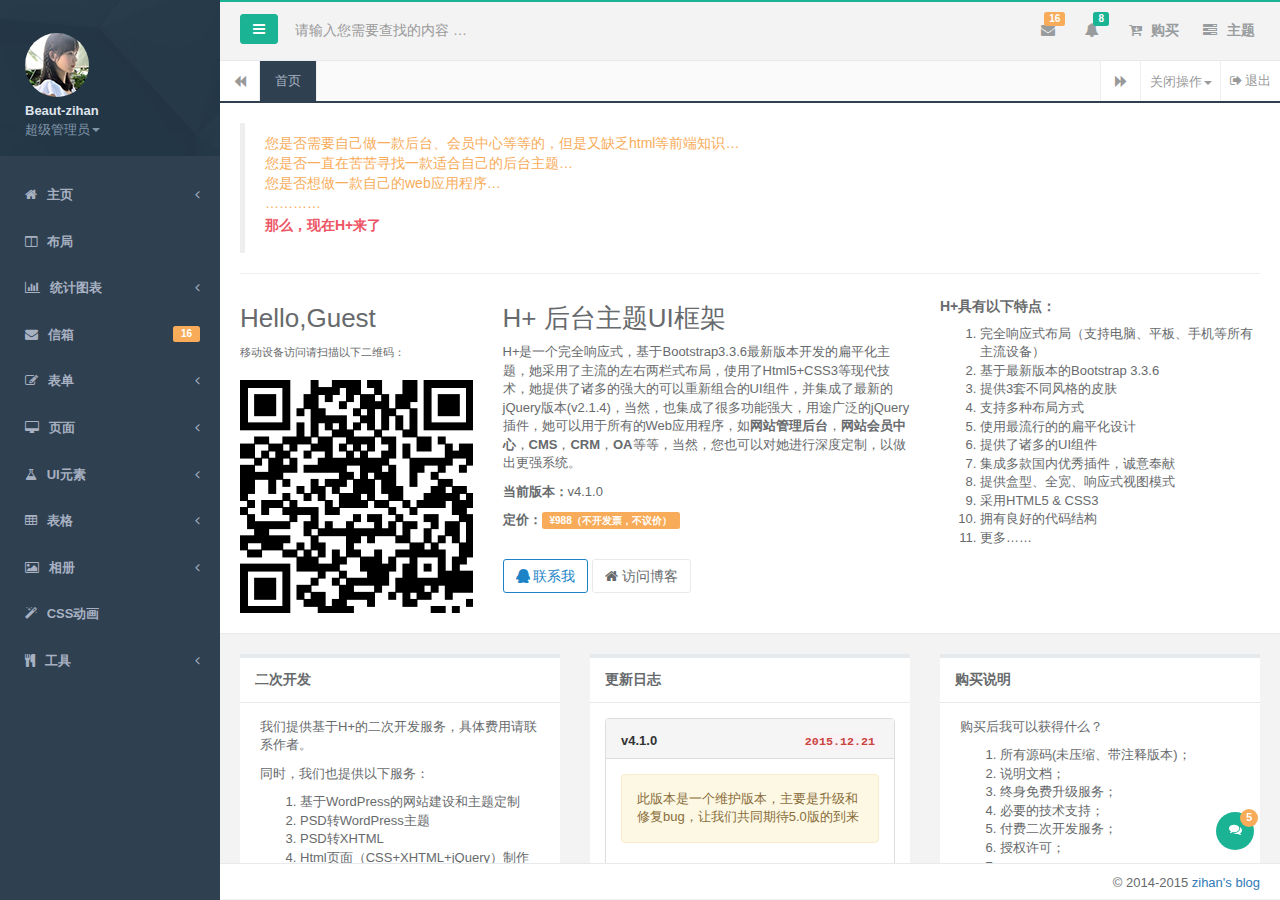
<file: templates/h/index.html>
<!DOCTYPE html>
<html>


<!-- Mirrored from www.zi-han.net/theme/hplus/ by HTTrack Website Copier/3.x [XR&CO'2014], Wed, 20 Jan 2016 14:16:41 GMT -->
<head>
    <meta charset="utf-8">
    <meta name="viewport" content="width=device-width, initial-scale=1.0">
    <meta name="renderer" content="webkit">
    <meta http-equiv="Cache-Control" content="no-siteapp" />
    <title>H+ 后台主题UI框架 - 主页</title>

    <meta name="keywords" content="H+后台主题,后台bootstrap框架,会员中心主题,后台HTML,响应式后台">
    <meta name="description" content="H+是一个完全响应式，基于Bootstrap3最新版本开发的扁平化主题，她采用了主流的左右两栏式布局，使用了Html5+CSS3等现代技术">

    <!--[if lt IE 9]>
    <meta http-equiv="refresh" content="0;ie.html" />
    <![endif]-->

    <link rel="shortcut icon" href="favicon.ico">
    <link href="css/bootstrap.min14ed.css?v=3.3.6" rel="stylesheet">
    <link href="css/font-awesome.min93e3.css?v=4.4.0" rel="stylesheet">
    <link href="css/animate.min.css" rel="stylesheet">
    <link href="css/style.min862f.css?v=4.1.0" rel="stylesheet">
</head>

<body class="fixed-sidebar full-height-layout gray-bg" style="overflow:hidden">
    <div id="wrapper">
        <!--左侧导航开始-->
        <nav class="navbar-default navbar-static-side" role="navigation">
            <div class="nav-close"><i class="fa fa-times-circle"></i>
            </div>
            <div class="sidebar-collapse">
                <ul class="nav" id="side-menu">
                    <li class="nav-header">
                        <div class="dropdown profile-element">
                            <span><img alt="image" class="img-circle" src="img/profile_small.jpg" /></span>
                            <a data-toggle="dropdown" class="dropdown-toggle" href="#">
                                <span class="clear">
                               <span class="block m-t-xs"><strong class="font-bold">Beaut-zihan</strong></span>
                                <span class="text-muted text-xs block">超级管理员<b class="caret"></b></span>
                                </span>
                            </a>
                            <ul class="dropdown-menu animated fadeInRight m-t-xs">
                                <li><a class="J_menuItem" href="form_avatar.html">修改头像</a>
                                </li>
                                <li><a class="J_menuItem" href="profile.html">个人资料</a>
                                </li>
                                <li><a class="J_menuItem" href="contacts.html">联系我们</a>
                                </li>
                                <li><a class="J_menuItem" href="mailbox.html">信箱</a>
                                </li>
                                <li class="divider"></li>
                                <li><a href="login.html">安全退出</a>
                                </li>
                            </ul>
                        </div>
                        <div class="logo-element">H+
                        </div>
                    </li>
                    <li>
                        <a href="#">
                            <i class="fa fa-home"></i>
                            <span class="nav-label">主页</span>
                            <span class="fa arrow"></span>
                        </a>
                        <ul class="nav nav-second-level">
                            <li>
                                <a class="J_menuItem" href="index_v1.html" data-index="0">主页示例一</a>
                            </li>
                            <li>
                                <a class="J_menuItem" href="index_v2.html">主页示例二</a>
                            </li>
                            <li>
                                <a class="J_menuItem" href="index_v3.html">主页示例三</a>
                            </li>
                            <li>
                                <a class="J_menuItem" href="index_v4.html">主页示例四</a>
                            </li>
                            <li>
                                <a href="index_v5.html" target="_blank">主页示例五</a>
                            </li>
                        </ul>

                    </li>
                    <li>
                        <a class="J_menuItem" href="layouts.html"><i class="fa fa-columns"></i> <span class="nav-label">布局</span></a>
                    </li>
                    <li>
                        <a href="#">
                            <i class="fa fa fa-bar-chart-o"></i>
                            <span class="nav-label">统计图表</span>
                            <span class="fa arrow"></span>
                        </a>
                        <ul class="nav nav-second-level">
                            <li>
                                <a class="J_menuItem" href="graph_echarts.html">百度ECharts</a>
                            </li>
                            <li>
                                <a class="J_menuItem" href="graph_flot.html">Flot</a>
                            </li>
                            <li>
                                <a class="J_menuItem" href="graph_morris.html">Morris.js</a>
                            </li>
                            <li>
                                <a class="J_menuItem" href="graph_rickshaw.html">Rickshaw</a>
                            </li>
                            <li>
                                <a class="J_menuItem" href="graph_peity.html">Peity</a>
                            </li>
                            <li>
                                <a class="J_menuItem" href="graph_sparkline.html">Sparkline</a>
                            </li>
                            <li>
                                <a class="J_menuItem" href="graph_metrics.html">图表组合</a>
                            </li>
                        </ul>
                    </li>

                    <li>
                        <a href="mailbox.html"><i class="fa fa-envelope"></i> <span class="nav-label">信箱 </span><span class="label label-warning pull-right">16</span></a>
                        <ul class="nav nav-second-level">
                            <li><a class="J_menuItem" href="mailbox.html">收件箱</a>
                            </li>
                            <li><a class="J_menuItem" href="mail_detail.html">查看邮件</a>
                            </li>
                            <li><a class="J_menuItem" href="mail_compose.html">写信</a>
                            </li>
                        </ul>
                    </li>
                    <li>
                        <a href="#"><i class="fa fa-edit"></i> <span class="nav-label">表单</span><span class="fa arrow"></span></a>
                        <ul class="nav nav-second-level">
                            <li><a class="J_menuItem" href="form_basic.html">基本表单</a>
                            </li>
                            <li><a class="J_menuItem" href="form_validate.html">表单验证</a>
                            </li>
                            <li><a class="J_menuItem" href="form_advanced.html">高级插件</a>
                            </li>
                            <li><a class="J_menuItem" href="form_wizard.html">表单向导</a>
                            </li>
                            <li>
                                <a href="#">文件上传 <span class="fa arrow"></span></a>
                                <ul class="nav nav-third-level">
                                    <li><a class="J_menuItem" href="form_webuploader.html">百度WebUploader</a>
                                    </li>
                                    <li><a class="J_menuItem" href="form_file_upload.html">DropzoneJS</a>
                                    </li>
                                    <li><a class="J_menuItem" href="form_avatar.html">头像裁剪上传</a>
                                    </li>
                                </ul>
                            </li>
                            <li>
                                <a href="#">编辑器 <span class="fa arrow"></span></a>
                                <ul class="nav nav-third-level">
                                    <li><a class="J_menuItem" href="form_editors.html">富文本编辑器</a>
                                    </li>
                                    <li><a class="J_menuItem" href="form_simditor.html">simditor</a>
                                    </li>
                                    <li><a class="J_menuItem" href="form_markdown.html">MarkDown编辑器</a>
                                    </li>
                                    <li><a class="J_menuItem" href="code_editor.html">代码编辑器</a>
                                    </li>
                                </ul>
                            </li>
                            <li><a class="J_menuItem" href="suggest.html">搜索自动补全</a>
                            </li>
                            <li><a class="J_menuItem" href="layerdate.html">日期选择器layerDate</a>
                            </li>
                        </ul>
                    </li>
                    <li>
                        <a href="#"><i class="fa fa-desktop"></i> <span class="nav-label">页面</span><span class="fa arrow"></span></a>
                        <ul class="nav nav-second-level">
                            <li><a class="J_menuItem" href="contacts.html">联系人</a>
                            </li>
                            <li><a class="J_menuItem" href="profile.html">个人资料</a>
                            </li>
                            <li>
                                <a href="#">项目管理 <span class="fa arrow"></span></a>
                                <ul class="nav nav-third-level">
                                    <li><a class="J_menuItem" href="projects.html">项目</a>
                                    </li>
                                    <li><a class="J_menuItem" href="project_detail.html">项目详情</a>
                                    </li>
                                </ul>
                            </li>
                            <li><a class="J_menuItem" href="teams_board.html">团队管理</a>
                            </li>
                            <li><a class="J_menuItem" href="social_feed.html">信息流</a>
                            </li>
                            <li><a class="J_menuItem" href="clients.html">客户管理</a>
                            </li>
                            <li><a class="J_menuItem" href="file_manager.html">文件管理器</a>
                            </li>
                            <li><a class="J_menuItem" href="calendar.html">日历</a>
                            </li>
                            <li>
                                <a href="#">博客 <span class="fa arrow"></span></a>
                                <ul class="nav nav-third-level">
                                    <li><a class="J_menuItem" href="blog.html">文章列表</a>
                                    </li>
                                    <li><a class="J_menuItem" href="article.html">文章详情</a>
                                    </li>
                                </ul>
                            </li>
                            <li><a class="J_menuItem" href="faq.html">FAQ</a>
                            </li>
                            <li>
                                <a href="#">时间轴 <span class="fa arrow"></span></a>
                                <ul class="nav nav-third-level">
                                    <li><a class="J_menuItem" href="timeline.html">时间轴</a>
                                    </li>
                                    <li><a class="J_menuItem" href="timeline_v2.html">时间轴v2</a>
                                    </li>
                                </ul>
                            </li>
                            <li><a class="J_menuItem" href="pin_board.html">标签墙</a>
                            </li>
                            <li>
                                <a href="#">单据 <span class="fa arrow"></span></a>
                                <ul class="nav nav-third-level">
                                    <li><a class="J_menuItem" href="invoice.html">单据</a>
                                    </li>
                                    <li><a class="J_menuItem" href="invoice_print.html">单据打印</a>
                                    </li>
                                </ul>
                            </li>
                            <li><a class="J_menuItem" href="search_results.html">搜索结果</a>
                            </li>
                            <li><a class="J_menuItem" href="forum_main.html">论坛</a>
                            </li>
                            <li>
                                <a href="#">即时通讯 <span class="fa arrow"></span></a>
                                <ul class="nav nav-third-level">
                                    <li><a class="J_menuItem" href="chat_view.html">聊天窗口</a>
                                    </li>
                                    <li><a class="J_menuItem" href="webim.html">layIM</a>
                                    </li>
                                </ul>
                            </li>
                            <li>
                                <a href="#">登录注册相关 <span class="fa arrow"></span></a>
                                <ul class="nav nav-third-level">
                                    <li><a href="login.html" target="_blank">登录页面</a>
                                    </li>
                                    <li><a href="login_v2.html" target="_blank">登录页面v2</a>
                                    </li>
                                    <li><a href="register.html" target="_blank">注册页面</a>
                                    </li>
                                    <li><a href="lockscreen.html" target="_blank">登录超时</a>
                                    </li>
                                </ul>
                            </li>
                            <li><a class="J_menuItem" href="404.html">404页面</a>
                            </li>
                            <li><a class="J_menuItem" href="500.html">500页面</a>
                            </li>
                            <li><a class="J_menuItem" href="empty_page.html">空白页</a>
                            </li>
                        </ul>
                    </li>
                    <li>
                        <a href="#"><i class="fa fa-flask"></i> <span class="nav-label">UI元素</span><span class="fa arrow"></span></a>
                        <ul class="nav nav-second-level">
                            <li><a class="J_menuItem" href="typography.html">排版</a>
                            </li>
                            <li>
                                <a href="#">字体图标 <span class="fa arrow"></span></a>
                                <ul class="nav nav-third-level">
                                    <li>
                                        <a class="J_menuItem" href="fontawesome.html">Font Awesome</a>
                                    </li>
                                    <li>
                                        <a class="J_menuItem" href="glyphicons.html">Glyphicon</a>
                                    </li>
                                    <li>
                                        <a class="J_menuItem" href="iconfont.html">阿里巴巴矢量图标库</a>
                                    </li>
                                </ul>
                            </li>
                            <li>
                                <a href="#">拖动排序 <span class="fa arrow"></span></a>
                                <ul class="nav nav-third-level">
                                    <li><a class="J_menuItem" href="draggable_panels.html">拖动面板</a>
                                    </li>
                                    <li><a class="J_menuItem" href="agile_board.html">任务清单</a>
                                    </li>
                                </ul>
                            </li>
                            <li><a class="J_menuItem" href="buttons.html">按钮</a>
                            </li>
                            <li><a class="J_menuItem" href="tabs_panels.html">选项卡 &amp; 面板</a>
                            </li>
                            <li><a class="J_menuItem" href="notifications.html">通知 &amp; 提示</a>
                            </li>
                            <li><a class="J_menuItem" href="badges_labels.html">徽章，标签，进度条</a>
                            </li>
                            <li>
                                <a class="J_menuItem" href="grid_options.html">栅格</a>
                            </li>
                            <li><a class="J_menuItem" href="plyr.html">视频、音频</a>
                            </li>
                            <li>
                                <a href="#">弹框插件 <span class="fa arrow"></span></a>
                                <ul class="nav nav-third-level">
                                    <li><a class="J_menuItem" href="layer.html">Web弹层组件layer</a>
                                    </li>
                                    <li><a class="J_menuItem" href="modal_window.html">模态窗口</a>
                                    </li>
                                    <li><a class="J_menuItem" href="sweetalert.html">SweetAlert</a>
                                    </li>
                                </ul>
                            </li>
                            <li>
                                <a href="#">树形视图 <span class="fa arrow"></span></a>
                                <ul class="nav nav-third-level">
                                    <li><a class="J_menuItem" href="jstree.html">jsTree</a>
                                    </li>
                                    <li><a class="J_menuItem" href="tree_view.html">Bootstrap Tree View</a>
                                    </li>
                                    <li><a class="J_menuItem" href="nestable_list.html">nestable</a>
                                    </li>
                                </ul>
                            </li>
                            <li><a class="J_menuItem" href="toastr_notifications.html">Toastr通知</a>
                            </li>
                            <li><a class="J_menuItem" href="diff.html">文本对比</a>
                            </li>
                            <li><a class="J_menuItem" href="spinners.html">加载动画</a>
                            </li>
                            <li><a class="J_menuItem" href="widgets.html">小部件</a>
                            </li>
                        </ul>
                    </li>
                    <li>
                        <a href="#"><i class="fa fa-table"></i> <span class="nav-label">表格</span><span class="fa arrow"></span></a>
                        <ul class="nav nav-second-level">
                            <li><a class="J_menuItem" href="table_basic.html">基本表格</a>
                            </li>
                            <li><a class="J_menuItem" href="table_data_tables.html">DataTables</a>
                            </li>
                            <li><a class="J_menuItem" href="table_jqgrid.html">jqGrid</a>
                            </li>
                            <li><a class="J_menuItem" href="table_foo_table.html">Foo Tables</a>
                            </li>
                            <li><a class="J_menuItem" href="table_bootstrap.html">Bootstrap Table
                                <span class="label label-danger pull-right">推荐</span></a>
                            </li>
                        </ul>
                    </li>
                    <li>
                        <a href="#"><i class="fa fa-picture-o"></i> <span class="nav-label">相册</span><span class="fa arrow"></span></a>
                        <ul class="nav nav-second-level">
                            <li><a class="J_menuItem" href="basic_gallery.html">基本图库</a>
                            </li>
                            <li><a class="J_menuItem" href="carousel.html">图片切换</a>
                            </li>
                            <li><a class="J_menuItem" href="blueimp.html">Blueimp相册</a>
                            </li>
                        </ul>
                    </li>
                    <li>
                        <a class="J_menuItem" href="css_animation.html"><i class="fa fa-magic"></i> <span class="nav-label">CSS动画</span></a>
                    </li>
                    <li>
                        <a href="#"><i class="fa fa-cutlery"></i> <span class="nav-label">工具 </span><span class="fa arrow"></span></a>
                        <ul class="nav nav-second-level">
                            <li><a class="J_menuItem" href="form_builder.html">表单构建器</a>
                            </li>
                        </ul>
                    </li>

                </ul>
            </div>
        </nav>
        <!--左侧导航结束-->
        <!--右侧部分开始-->
        <div id="page-wrapper" class="gray-bg dashbard-1">
            <div class="row border-bottom">
                <nav class="navbar navbar-static-top" role="navigation" style="margin-bottom: 0">
                    <div class="navbar-header"><a class="navbar-minimalize minimalize-styl-2 btn btn-primary " href="#"><i class="fa fa-bars"></i> </a>
                        <form role="search" class="navbar-form-custom" method="post" action="http://www.zi-han.net/theme/hplus/search_results.html">
                            <div class="form-group">
                                <input type="text" placeholder="请输入您需要查找的内容 …" class="form-control" name="top-search" id="top-search">
                            </div>
                        </form>
                    </div>
                    <ul class="nav navbar-top-links navbar-right">
                        <li class="dropdown">
                            <a class="dropdown-toggle count-info" data-toggle="dropdown" href="#">
                                <i class="fa fa-envelope"></i> <span class="label label-warning">16</span>
                            </a>
                            <ul class="dropdown-menu dropdown-messages">
                                <li class="m-t-xs">
                                    <div class="dropdown-messages-box">
                                        <a href="profile.html" class="pull-left">
                                            <img alt="image" class="img-circle" src="img/a7.jpg">
                                        </a>
                                        <div class="media-body">
                                            <small class="pull-right">46小时前</small>
                                            <strong>小四</strong> 这个在日本投降书上签字的军官，建国后一定是个不小的干部吧？
                                            <br>
                                            <small class="text-muted">3天前 2014.11.8</small>
                                        </div>
                                    </div>
                                </li>
                                <li class="divider"></li>
                                <li>
                                    <div class="dropdown-messages-box">
                                        <a href="profile.html" class="pull-left">
                                            <img alt="image" class="img-circle" src="img/a4.jpg">
                                        </a>
                                        <div class="media-body ">
                                            <small class="pull-right text-navy">25小时前</small>
                                            <strong>国民岳父</strong> 如何看待“男子不满自己爱犬被称为狗，刺伤路人”？——这人比犬还凶
                                            <br>
                                            <small class="text-muted">昨天</small>
                                        </div>
                                    </div>
                                </li>
                                <li class="divider"></li>
                                <li>
                                    <div class="text-center link-block">
                                        <a class="J_menuItem" href="mailbox.html">
                                            <i class="fa fa-envelope"></i> <strong> 查看所有消息</strong>
                                        </a>
                                    </div>
                                </li>
                            </ul>
                        </li>
                        <li class="dropdown">
                            <a class="dropdown-toggle count-info" data-toggle="dropdown" href="#">
                                <i class="fa fa-bell"></i> <span class="label label-primary">8</span>
                            </a>
                            <ul class="dropdown-menu dropdown-alerts">
                                <li>
                                    <a href="mailbox.html">
                                        <div>
                                            <i class="fa fa-envelope fa-fw"></i> 您有16条未读消息
                                            <span class="pull-right text-muted small">4分钟前</span>
                                        </div>
                                    </a>
                                </li>
                                <li class="divider"></li>
                                <li>
                                    <a href="profile.html">
                                        <div>
                                            <i class="fa fa-qq fa-fw"></i> 3条新回复
                                            <span class="pull-right text-muted small">12分钟钱</span>
                                        </div>
                                    </a>
                                </li>
                                <li class="divider"></li>
                                <li>
                                    <div class="text-center link-block">
                                        <a class="J_menuItem" href="notifications.html">
                                            <strong>查看所有 </strong>
                                            <i class="fa fa-angle-right"></i>
                                        </a>
                                    </div>
                                </li>
                            </ul>
                        </li>
                        <li class="hidden-xs">
                            <a href="index_v1.html" class="J_menuItem" data-index="0"><i class="fa fa-cart-arrow-down"></i> 购买</a>
                        </li>
                        <li class="dropdown hidden-xs">
                            <a class="right-sidebar-toggle" aria-expanded="false">
                                <i class="fa fa-tasks"></i> 主题
                            </a>
                        </li>
                    </ul>
                </nav>
            </div>
            <div class="row content-tabs">
                <button class="roll-nav roll-left J_tabLeft"><i class="fa fa-backward"></i>
                </button>
                <nav class="page-tabs J_menuTabs">
                    <div class="page-tabs-content">
                        <a href="javascript:;" class="active J_menuTab" data-id="index_v1.html">首页</a>
                    </div>
                </nav>
                <button class="roll-nav roll-right J_tabRight"><i class="fa fa-forward"></i>
                </button>
                <div class="btn-group roll-nav roll-right">
                    <button class="dropdown J_tabClose" data-toggle="dropdown">关闭操作<span class="caret"></span>

                    </button>
                    <ul role="menu" class="dropdown-menu dropdown-menu-right">
                        <li class="J_tabShowActive"><a>定位当前选项卡</a>
                        </li>
                        <li class="divider"></li>
                        <li class="J_tabCloseAll"><a>关闭全部选项卡</a>
                        </li>
                        <li class="J_tabCloseOther"><a>关闭其他选项卡</a>
                        </li>
                    </ul>
                </div>
                <a href="login.html" class="roll-nav roll-right J_tabExit"><i class="fa fa fa-sign-out"></i> 退出</a>
            </div>
            <div class="row J_mainContent" id="content-main">
                <iframe class="J_iframe" name="iframe0" width="100%" height="100%" src="index_v148b2.html?v=4.0" frameborder="0" data-id="index_v1.html" seamless></iframe>
            </div>
            <div class="footer">
                <div class="pull-right">&copy; 2014-2015 <a href="http://www.zi-han.net/" target="_blank">zihan's blog</a>
                </div>
            </div>
        </div>
        <!--右侧部分结束-->
        <!--右侧边栏开始-->
        <div id="right-sidebar">
            <div class="sidebar-container">

                <ul class="nav nav-tabs navs-3">

                    <li class="active">
                        <a data-toggle="tab" href="#tab-1">
                            <i class="fa fa-gear"></i> 主题
                        </a>
                    </li>
                    <li class=""><a data-toggle="tab" href="#tab-2">
                        通知
                    </a>
                    </li>
                    <li><a data-toggle="tab" href="#tab-3">
                        项目进度
                    </a>
                    </li>
                </ul>

                <div class="tab-content">
                    <div id="tab-1" class="tab-pane active">
                        <div class="sidebar-title">
                            <h3> <i class="fa fa-comments-o"></i> 主题设置</h3>
                            <small><i class="fa fa-tim"></i> 你可以从这里选择和预览主题的布局和样式，这些设置会被保存在本地，下次打开的时候会直接应用这些设置。</small>
                        </div>
                        <div class="skin-setttings">
                            <div class="title">主题设置</div>
                            <div class="setings-item">
                                <span>收起左侧菜单</span>
                                <div class="switch">
                                    <div class="onoffswitch">
                                        <input type="checkbox" name="collapsemenu" class="onoffswitch-checkbox" id="collapsemenu">
                                        <label class="onoffswitch-label" for="collapsemenu">
                                            <span class="onoffswitch-inner"></span>
                                            <span class="onoffswitch-switch"></span>
                                        </label>
                                    </div>
                                </div>
                            </div>
                            <div class="setings-item">
                                <span>固定顶部</span>

                                <div class="switch">
                                    <div class="onoffswitch">
                                        <input type="checkbox" name="fixednavbar" class="onoffswitch-checkbox" id="fixednavbar">
                                        <label class="onoffswitch-label" for="fixednavbar">
                                            <span class="onoffswitch-inner"></span>
                                            <span class="onoffswitch-switch"></span>
                                        </label>
                                    </div>
                                </div>
                            </div>
                            <div class="setings-item">
                                <span>
                        固定宽度
                    </span>

                                <div class="switch">
                                    <div class="onoffswitch">
                                        <input type="checkbox" name="boxedlayout" class="onoffswitch-checkbox" id="boxedlayout">
                                        <label class="onoffswitch-label" for="boxedlayout">
                                            <span class="onoffswitch-inner"></span>
                                            <span class="onoffswitch-switch"></span>
                                        </label>
                                    </div>
                                </div>
                            </div>
                            <div class="title">皮肤选择</div>
                            <div class="setings-item default-skin nb">
                                <span class="skin-name ">
                         <a href="#" class="s-skin-0">
                             默认皮肤
                         </a>
                    </span>
                            </div>
                            <div class="setings-item blue-skin nb">
                                <span class="skin-name ">
                        <a href="#" class="s-skin-1">
                            蓝色主题
                        </a>
                    </span>
                            </div>
                            <div class="setings-item yellow-skin nb">
                                <span class="skin-name ">
                        <a href="#" class="s-skin-3">
                            黄色/紫色主题
                        </a>
                    </span>
                            </div>
                        </div>
                    </div>
                    <div id="tab-2" class="tab-pane">

                        <div class="sidebar-title">
                            <h3> <i class="fa fa-comments-o"></i> 最新通知</h3>
                            <small><i class="fa fa-tim"></i> 您当前有10条未读信息</small>
                        </div>

                        <div>

                            <div class="sidebar-message">
                                <a href="#">
                                    <div class="pull-left text-center">
                                        <img alt="image" class="img-circle message-avatar" src="img/a1.jpg">

                                        <div class="m-t-xs">
                                            <i class="fa fa-star text-warning"></i>
                                            <i class="fa fa-star text-warning"></i>
                                        </div>
                                    </div>
                                    <div class="media-body">

                                        据天津日报报道：瑞海公司董事长于学伟，副董事长董社轩等10人在13日上午已被控制。
                                        <br>
                                        <small class="text-muted">今天 4:21</small>
                                    </div>
                                </a>
                            </div>
                            <div class="sidebar-message">
                                <a href="#">
                                    <div class="pull-left text-center">
                                        <img alt="image" class="img-circle message-avatar" src="img/a2.jpg">
                                    </div>
                                    <div class="media-body">
                                        HCY48之音乐大魔王会员专属皮肤已上线，快来一键换装拥有他，宣告你对华晨宇的爱吧！
                                        <br>
                                        <small class="text-muted">昨天 2:45</small>
                                    </div>
                                </a>
                            </div>
                            <div class="sidebar-message">
                                <a href="#">
                                    <div class="pull-left text-center">
                                        <img alt="image" class="img-circle message-avatar" src="img/a3.jpg">

                                        <div class="m-t-xs">
                                            <i class="fa fa-star text-warning"></i>
                                            <i class="fa fa-star text-warning"></i>
                                            <i class="fa fa-star text-warning"></i>
                                        </div>
                                    </div>
                                    <div class="media-body">
                                        写的好！与您分享
                                        <br>
                                        <small class="text-muted">昨天 1:10</small>
                                    </div>
                                </a>
                            </div>
                            <div class="sidebar-message">
                                <a href="#">
                                    <div class="pull-left text-center">
                                        <img alt="image" class="img-circle message-avatar" src="img/a4.jpg">
                                    </div>

                                    <div class="media-body">
                                        国外极限小子的炼成！这还是亲生的吗！！
                                        <br>
                                        <small class="text-muted">昨天 8:37</small>
                                    </div>
                                </a>
                            </div>
                            <div class="sidebar-message">
                                <a href="#">
                                    <div class="pull-left text-center">
                                        <img alt="image" class="img-circle message-avatar" src="img/a8.jpg">
                                    </div>
                                    <div class="media-body">

                                        一只流浪狗被收留后，为了减轻主人的负担，坚持自己觅食，甚至......有些东西，可能她比我们更懂。
                                        <br>
                                        <small class="text-muted">今天 4:21</small>
                                    </div>
                                </a>
                            </div>
                            <div class="sidebar-message">
                                <a href="#">
                                    <div class="pull-left text-center">
                                        <img alt="image" class="img-circle message-avatar" src="img/a7.jpg">
                                    </div>
                                    <div class="media-body">
                                        这哥们的新视频又来了，创意杠杠滴，帅炸了！
                                        <br>
                                        <small class="text-muted">昨天 2:45</small>
                                    </div>
                                </a>
                            </div>
                            <div class="sidebar-message">
                                <a href="#">
                                    <div class="pull-left text-center">
                                        <img alt="image" class="img-circle message-avatar" src="img/a3.jpg">

                                        <div class="m-t-xs">
                                            <i class="fa fa-star text-warning"></i>
                                            <i class="fa fa-star text-warning"></i>
                                            <i class="fa fa-star text-warning"></i>
                                        </div>
                                    </div>
                                    <div class="media-body">
                                        最近在补追此剧，特别喜欢这段表白。
                                        <br>
                                        <small class="text-muted">昨天 1:10</small>
                                    </div>
                                </a>
                            </div>
                            <div class="sidebar-message">
                                <a href="#">
                                    <div class="pull-left text-center">
                                        <img alt="image" class="img-circle message-avatar" src="img/a4.jpg">
                                    </div>
                                    <div class="media-body">
                                        我发起了一个投票 【你认为下午大盘会翻红吗？】
                                        <br>
                                        <small class="text-muted">星期一 8:37</small>
                                    </div>
                                </a>
                            </div>
                        </div>

                    </div>
                    <div id="tab-3" class="tab-pane">

                        <div class="sidebar-title">
                            <h3> <i class="fa fa-cube"></i> 最新任务</h3>
                            <small><i class="fa fa-tim"></i> 您当前有14个任务，10个已完成</small>
                        </div>

                        <ul class="sidebar-list">
                            <li>
                                <a href="#">
                                    <div class="small pull-right m-t-xs">9小时以后</div>
                                    <h4>市场调研</h4> 按要求接收教材；

                                    <div class="small">已完成： 22%</div>
                                    <div class="progress progress-mini">
                                        <div style="width: 22%;" class="progress-bar progress-bar-warning"></div>
                                    </div>
                                    <div class="small text-muted m-t-xs">项目截止： 4:00 - 2015.10.01</div>
                                </a>
                            </li>
                            <li>
                                <a href="#">
                                    <div class="small pull-right m-t-xs">9小时以后</div>
                                    <h4>可行性报告研究报上级批准 </h4> 编写目的编写本项目进度报告的目的在于更好的控制软件开发的时间,对团队成员的 开发进度作出一个合理的比对

                                    <div class="small">已完成： 48%</div>
                                    <div class="progress progress-mini">
                                        <div style="width: 48%;" class="progress-bar"></div>
                                    </div>
                                </a>
                            </li>
                            <li>
                                <a href="#">
                                    <div class="small pull-right m-t-xs">9小时以后</div>
                                    <h4>立项阶段</h4> 东风商用车公司 采购综合综合查询分析系统项目进度阶段性报告武汉斯迪克科技有限公司

                                    <div class="small">已完成： 14%</div>
                                    <div class="progress progress-mini">
                                        <div style="width: 14%;" class="progress-bar progress-bar-info"></div>
                                    </div>
                                </a>
                            </li>
                            <li>
                                <a href="#">
                                    <span class="label label-primary pull-right">NEW</span>
                                    <h4>设计阶段</h4>
                                    <!--<div class="small pull-right m-t-xs">9小时以后</div>-->
                                    项目进度报告(Project Progress Report)
                                    <div class="small">已完成： 22%</div>
                                    <div class="small text-muted m-t-xs">项目截止： 4:00 - 2015.10.01</div>
                                </a>
                            </li>
                            <li>
                                <a href="#">
                                    <div class="small pull-right m-t-xs">9小时以后</div>
                                    <h4>拆迁阶段</h4> 科研项目研究进展报告 项目编号: 项目名称: 项目负责人:

                                    <div class="small">已完成： 22%</div>
                                    <div class="progress progress-mini">
                                        <div style="width: 22%;" class="progress-bar progress-bar-warning"></div>
                                    </div>
                                    <div class="small text-muted m-t-xs">项目截止： 4:00 - 2015.10.01</div>
                                </a>
                            </li>
                            <li>
                                <a href="#">
                                    <div class="small pull-right m-t-xs">9小时以后</div>
                                    <h4>建设阶段 </h4> 编写目的编写本项目进度报告的目的在于更好的控制软件开发的时间,对团队成员的 开发进度作出一个合理的比对

                                    <div class="small">已完成： 48%</div>
                                    <div class="progress progress-mini">
                                        <div style="width: 48%;" class="progress-bar"></div>
                                    </div>
                                </a>
                            </li>
                            <li>
                                <a href="#">
                                    <div class="small pull-right m-t-xs">9小时以后</div>
                                    <h4>获证开盘</h4> 编写目的编写本项目进度报告的目的在于更好的控制软件开发的时间,对团队成员的 开发进度作出一个合理的比对

                                    <div class="small">已完成： 14%</div>
                                    <div class="progress progress-mini">
                                        <div style="width: 14%;" class="progress-bar progress-bar-info"></div>
                                    </div>
                                </a>
                            </li>

                        </ul>

                    </div>
                </div>

            </div>
        </div>
        <!--右侧边栏结束-->
        <!--mini聊天窗口开始-->
        <div class="small-chat-box fadeInRight animated">

            <div class="heading" draggable="true">
                <small class="chat-date pull-right">
                    2015.9.1
                </small> 与 Beau-zihan 聊天中
            </div>

            <div class="content">

                <div class="left">
                    <div class="author-name">
                        Beau-zihan <small class="chat-date">
                        10:02
                    </small>
                    </div>
                    <div class="chat-message active">
                        你好
                    </div>

                </div>
                <div class="right">
                    <div class="author-name">
                        游客
                        <small class="chat-date">
                            11:24
                        </small>
                    </div>
                    <div class="chat-message">
                        你好，请问H+有帮助文档吗？
                    </div>
                </div>
                <div class="left">
                    <div class="author-name">
                        Beau-zihan
                        <small class="chat-date">
                            08:45
                        </small>
                    </div>
                    <div class="chat-message active">
                        有，购买的H+源码包中有帮助文档，位于docs文件夹下
                    </div>
                </div>
                <div class="right">
                    <div class="author-name">
                        游客
                        <small class="chat-date">
                            11:24
                        </small>
                    </div>
                    <div class="chat-message">
                        那除了帮助文档还提供什么样的服务？
                    </div>
                </div>
                <div class="left">
                    <div class="author-name">
                        Beau-zihan
                        <small class="chat-date">
                            08:45
                        </small>
                    </div>
                    <div class="chat-message active">
                        1.所有源码(未压缩、带注释版本)；
                        <br> 2.说明文档；
                        <br> 3.终身免费升级服务；
                        <br> 4.必要的技术支持；
                        <br> 5.付费二次开发服务；
                        <br> 6.授权许可；
                        <br> ……
                        <br>
                    </div>
                </div>


            </div>
            <div class="form-chat">
                <div class="input-group input-group-sm">
                    <input type="text" class="form-control"> <span class="input-group-btn"> <button
                        class="btn btn-primary" type="button">发送
                </button> </span>
                </div>
            </div>

        </div>
        <div id="small-chat">
            <span class="badge badge-warning pull-right">5</span>
            <a class="open-small-chat">
                <i class="fa fa-comments"></i>

            </a>
        </div>
    </div>
    <script src="js/jquery.min.js?v=2.1.4"></script>
    <script src="js/bootstrap.min.js?v=3.3.6"></script>
    <script src="js/plugins/metisMenu/jquery.metisMenu.js"></script>
    <script src="js/plugins/slimscroll/jquery.slimscroll.min.js"></script>
    <script src="js/plugins/layer/layer.min.js"></script>
    <script src="js/hplus.min.js?v=4.1.0"></script>
    <script type="text/javascript" src="js/contabs.min.js"></script>
    <script src="js/plugins/pace/pace.min.js"></script>
</body>


<!-- Mirrored from www.zi-han.net/theme/hplus/ by HTTrack Website Copier/3.x [XR&CO'2014], Wed, 20 Jan 2016 14:17:11 GMT -->
</html>
</file>
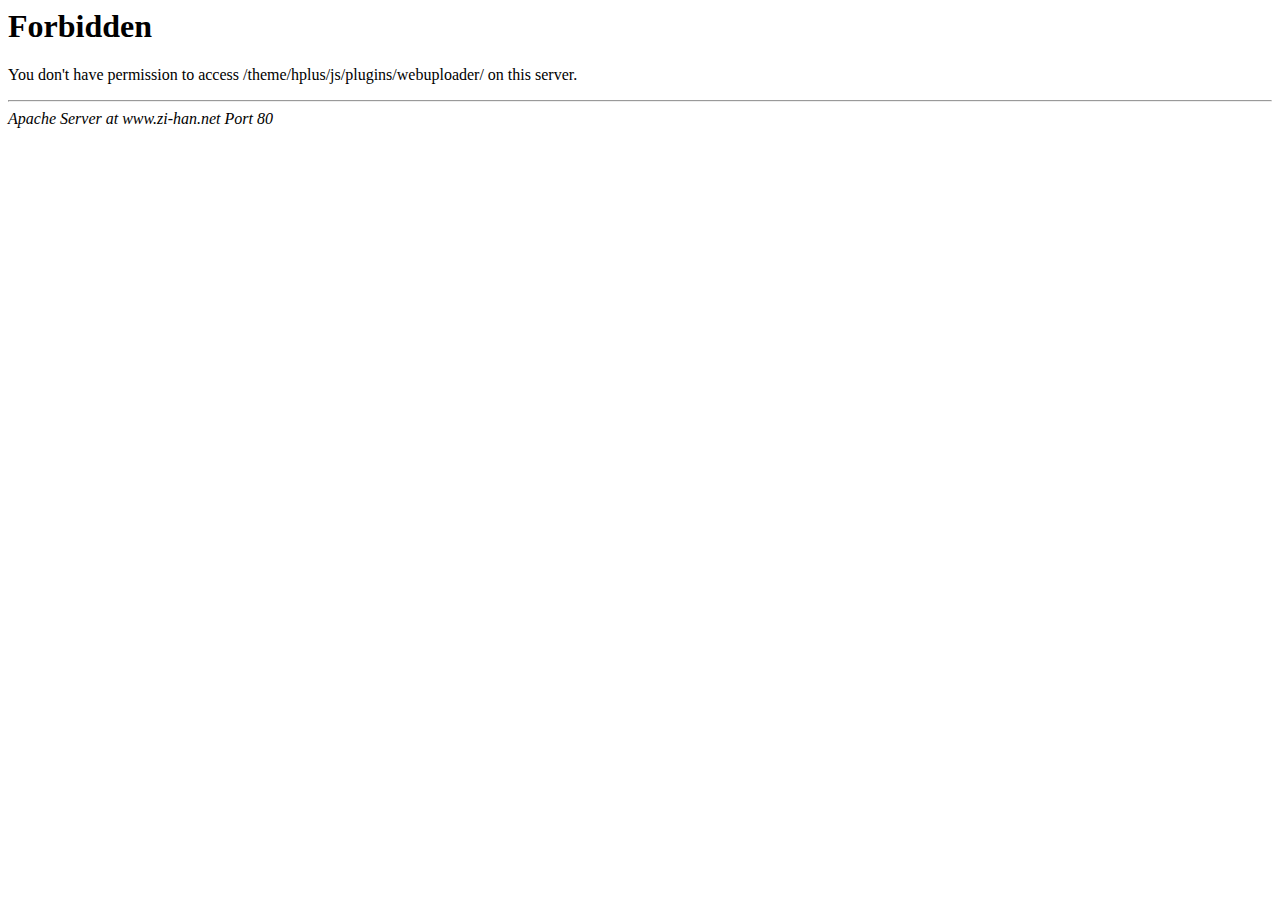
<file: static/js/plugins/webuploader/index.html>
<!DOCTYPE HTML PUBLIC "-//IETF//DTD HTML 2.0//EN">
<html><head>
<title>403 Forbidden</title>
</head><body>
<h1>Forbidden</h1>
<p>You don't have permission to access /theme/hplus/js/plugins/webuploader/
on this server.</p>
<hr>
<address>Apache Server at www.zi-han.net Port 80</address>
</body></html>
</file>
<file: templates/h/css/style.min862f.css>
h1,h2,h3,h4,h5,h6 {
    font-weight: 100
}

h1 {
    font-size: 30px
}

h2 {
    font-size: 24px
}

h3 {
    font-size: 16px
}

h4 {
    font-size: 14px
}

h5 {
    font-size: 12px
}

h6 {
    font-size: 10px
}

h3,h4,h5 {
    margin-top: 5px;
    font-weight: 600
}

a:focus {
    outline: 0
}

.nav>li>a {
    color: #a7b1c2;
    font-weight: 600;
    padding: 14px 20px 14px 25px
}

.nav li>a {
    display: block
}

.nav.navbar-right>li>a {
    color: #999c9e
}

.nav>li.active>a {
    color: #fff
}

.navbar-default .nav>li>a:focus,.navbar-default .nav>li>a:hover {
    background-color: #293846;
    color: #fff
}

.nav .open>a,.nav .open>a:focus,.nav .open>a:hover {
    background: #fff
}

.nav>li>a i {
    margin-right: 6px
}

.navbar {
    border: 0
}

.navbar-default {
    background-color: transparent;
    border-color: #2f4050;
    position: relative
}

.navbar-top-links li {
    display: inline-block
}

.navbar-top-links li:last-child {
    margin-right: 30px
}

body.body-small .navbar-top-links li:last-child {
    margin-right: 10px
}

.navbar-top-links li a {
    padding: 20px 10px;
    min-height: 50px
}

.dropdown-menu {
    border: medium none;
    display: none;
    float: left;
    font-size: 12px;
    left: 0;
    list-style: none outside none;
    padding: 0;
    position: absolute;
    text-shadow: none;
    top: 100%;
    z-index: 1000;
    border-radius: 0;
    box-shadow: 0 0 3px rgba(86,96,117,.3)
}

.dropdown-menu>li>a {
    border-radius: 3px;
    color: inherit;
    line-height: 25px;
    margin: 4px;
    text-align: left;
    font-weight: 400
}

.dropdown-menu>li>a.font-bold {
    font-weight: 600
}

.navbar-top-links .dropdown-menu li {
    display: block
}

.navbar-top-links .dropdown-menu li:last-child {
    margin-right: 0
}

.navbar-top-links .dropdown-menu li a {
    padding: 3px 20px;
    min-height: 0
}

.navbar-top-links .dropdown-menu li a div {
    white-space: normal
}

.navbar-top-links .dropdown-alerts,.navbar-top-links .dropdown-messages,.navbar-top-links .dropdown-tasks {
    width: 310px;
    min-width: 0
}

.navbar-top-links .dropdown-messages {
    margin-left: 5px
}

.navbar-top-links .dropdown-tasks {
    margin-left: -59px
}

.navbar-top-links .dropdown-alerts {
    margin-left: -123px
}

.navbar-top-links .dropdown-user {
    right: 0;
    left: auto
}

.dropdown-alerts,.dropdown-messages {
    padding: 10px
}

.dropdown-alerts li a,.dropdown-messages li a {
    font-size: 12px
}

.dropdown-alerts li em,.dropdown-messages li em {
    font-size: 10px
}

.nav.navbar-top-links .dropdown-alerts a {
    font-size: 12px
}

.nav-header {
    padding: 33px 25px;
    background: url(patterns/header-profile.png) no-repeat
}

.nav>li.active {
    border-left: 4px solid #19aa8d;
    background: #293846
}

.nav.nav-second-level>li.active {
    border: none
}

.nav.nav-second-level.collapse[style] {
    height: auto!important
}

.nav-header a {
    color: #DFE4ED
}

.nav-header .text-muted {
    color: #8095a8
}

.minimalize-styl-2 {
    padding: 4px 12px;
    margin: 14px 5px 5px 20px;
    font-size: 14px;
    float: left
}

.navbar-form-custom {
    float: left;
    height: 50px;
    padding: 0;
    width: 200px;
    display: inline-table
}

.navbar-form-custom .form-group {
    margin-bottom: 0
}

.nav.navbar-top-links a {
    font-size: 14px
}

.navbar-form-custom .form-control {
    background: none repeat scroll 0 0 rgba(0,0,0,0);
    border: medium none;
    font-size: 14px;
    height: 60px;
    margin: 0;
    z-index: 2000
}

.count-info .label {
    line-height: 12px;
    padding: 1px 5px;
    position: absolute;
    right: 6px;
    top: 12px
}

.arrow {
    float: right;
    margin-top: 2px
}

.fa.arrow:before {
    content: "\f104"
}

.active>a>.fa.arrow:before {
    content: "\f107"
}

.nav-second-level li,.nav-third-level li {
    border-bottom: none!important
}

.nav-second-level li a {
    padding: 7px 15px 7px 10px;
    padding-left: 52px
}

.nav-third-level li a {
    padding-left: 62px
}

.nav-second-level li:last-child {
    margin-bottom: 10px
}

.mini-navbar .nav li:focus>.nav-second-level,body:not(.fixed-sidebar):not(.canvas-menu).mini-navbar .nav li:hover>.nav-second-level {
    display: block;
    border-radius: 0 2px 2px 0;
    min-width: 140px;
    height: auto
}

body.mini-navbar .navbar-default .nav>li>.nav-second-level li a {
    font-size: 12px;
    border-radius: 0 2px 2px 0
}

.fixed-nav .slimScrollDiv #side-menu {
    padding-bottom: 60px;
    position: relative
}

.slimScrollDiv >* {
    overflow: hidden
}

.mini-navbar .nav-second-level li a {
    padding: 10px 10px 10px 15px
}

.canvas-menu.mini-navbar .nav-second-level {
    background: #293846
}

.mini-navbar li.active .nav-second-level {
    left: 65px
}

.navbar-default .special_link a {
    background: #1ab394;
    color: #fff
}

.navbar-default .special_link a:hover {
    background: #17987e!important;
    color: #fff
}

.navbar-default .special_link a span.label {
    background: #fff;
    color: #1ab394
}

.navbar-default .landing_link a {
    background: #1cc09f;
    color: #fff
}

.navbar-default .landing_link a:hover {
    background: #1ab394!important;
    color: #fff
}

.navbar-default .landing_link a span.label {
    background: #fff;
    color: #1cc09f
}

.logo-element {
    text-align: center;
    font-size: 18px;
    font-weight: 600;
    color: #fff;
    display: none;
    padding: 18px 0
}

.pace-done #page-wrapper,.pace-done .footer,.pace-done .nav-header,.pace-done .navbar-static-side,.pace-done li.active {
    -webkit-transition: all .5s;
    transition: all .5s
}

.navbar-fixed-top {
    -webkit-transition-duration: .5s;
    transition-duration: .5s;
    z-index: 2030
}

.navbar-fixed-top,.navbar-static-top {
    background: #f3f3f4
}

.fixed-nav #wrapper {
    padding-top: 60px;
    box-sizing: border-box
}

.fixed-nav .minimalize-styl-2 {
    margin: 14px 5px 5px 15px
}

.body-small .navbar-fixed-top {
    margin-left: 0
}

body.mini-navbar .navbar-static-side {
    width: 70px
}

body.mini-navbar .nav-label,body.mini-navbar .navbar-default .nav li a span,body.mini-navbar .profile-element {
    display: none
}

body.canvas-menu .profile-element {
    display: block
}

body:not(.fixed-sidebar):not(.canvas-menu).mini-navbar .nav-second-level {
    display: none
}

body.mini-navbar .navbar-default .nav>li>a {
    font-size: 16px
}

body.mini-navbar .logo-element {
    display: block
}

body.canvas-menu .logo-element {
    display: none
}

body.mini-navbar .nav-header {
    padding: 0;
    background-color: #1ab394
}

body.canvas-menu .nav-header {
    padding: 33px 25px
}

body.mini-navbar #page-wrapper {
    margin: 0 0 0 70px
}

body.canvas-menu.mini-navbar #page-wrapper,body.canvas-menu.mini-navbar .footer {
    margin: 0
}

body.canvas-menu .navbar-static-side,body.fixed-sidebar .navbar-static-side {
    position: fixed;
    width: 220px;
    z-index: 2001;
    height: 100%
}

body.fixed-sidebar.mini-navbar .navbar-static-side {
    width: 70px
}

body.body-small.fixed-sidebar.mini-navbar #page-wrapper,body.fixed-sidebar.mini-navbar #page-wrapper {
    margin: 0 0 0 70px
}

body.body-small.fixed-sidebar.mini-navbar .navbar-static-side {
    width: 70px
}

.fixed-sidebar.mini-navbar .nav li> .nav-second-level {
    display: none
}

.fixed-sidebar.mini-navbar .nav li.active {
    border-left-width: 0
}

.canvas-menu.mini-navbar .nav li:hover>.nav-second-level,.fixed-sidebar.mini-navbar .nav li:hover>.nav-second-level {
    position: absolute;
    left: 70px;
    top: 0;
    background-color: #2f4050;
    padding: 10px 10px 0;
    font-size: 12px;
    display: block;
    min-width: 140px;
    border-radius: 2px
}

body.fixed-sidebar.mini-navbar .navbar-default .nav>li>.nav-second-level li a {
    font-size: 12px;
    border-radius: 3px
}

body.canvas-menu.mini-navbar .navbar-default .nav>li>.nav-second-level li a {
    font-size: 13px;
    border-radius: 3px
}

.canvas-menu.mini-navbar .nav-second-level li a,.fixed-sidebar.mini-navbar .nav-second-level li a {
    padding: 10px 10px 10px 15px
}

.canvas-menu.mini-navbar .nav-second-level,.fixed-sidebar.mini-navbar .nav-second-level {
    position: relative;
    padding: 0;
    font-size: 13px
}

.canvas-menu.mini-navbar li.active .nav-second-level,.fixed-sidebar.mini-navbar li.active .nav-second-level {
    left: 0
}

body.canvas-menu nav.navbar-static-side {
    z-index: 2001;
    background: #2f4050;
    height: 100%;
    position: fixed;
    display: none
}

body.canvas-menu.mini-navbar nav.navbar-static-side {
    display: block;
    width: 70px
}

.top-navigation #page-wrapper {
    margin-left: 0
}

.top-navigation .navbar-nav .dropdown-menu>.active>a {
    background: #fff;
    color: #1ab394;
    font-weight: 700
}

.white-bg .navbar-fixed-top,.white-bg .navbar-static-top {
    background: #fff
}

.top-navigation .navbar {
    margin-bottom: 0
}

.top-navigation .nav>li>a {
    padding: 15px 20px;
    color: #676a6c
}

.top-navigation .nav>li a:focus,.top-navigation .nav>li a:hover {
    background: #fff;
    color: #1ab394
}

.top-navigation .nav>li.active {
    background: #fff;
    border: none
}

.top-navigation .nav>li.active>a {
    color: #1ab394
}

.top-navigation .navbar-right {
    padding-right: 10px
}

.top-navigation .navbar-nav .dropdown-menu {
    box-shadow: none;
    border: 1px solid #e7eaec
}

.top-navigation .dropdown-menu>li>a {
    margin: 0;
    padding: 7px 20px
}

.navbar .dropdown-menu {
    margin-top: 0
}

.top-navigation .navbar-brand {
    background: #1ab394;
    color: #fff;
    padding: 15px 25px
}

.top-navigation .navbar-top-links li:last-child {
    margin-right: 0
}

.body-small.fixed-sidebar.mini-navbar .top-navigation #page-wrapper,.canvas-menu #page-wrapper,.mini-navbar .top-navigation #page-wrapper,.top-navigation.body-small.fixed-sidebar.mini-navbar #page-wrapper,.top-navigation.mini-navbar #page-wrapper {
    margin: 0
}

.fixed-nav #wrapper.top-navigation,.top-navigation.fixed-nav #wrapper {
    margin-top: 50px
}

.top-navigation .footer.fixed {
    margin-left: 0!important
}

.top-navigation .wrapper.wrapper-content {
    padding: 40px
}

.body-small .top-navigation .wrapper.wrapper-content,.top-navigation.body-small .wrapper.wrapper-content {
    padding: 40px 0
}

.navbar-toggle {
    color: #fff;
    padding: 6px 12px;
    font-size: 14px
}

.top-navigation .navbar-nav .open .dropdown-menu .dropdown-header,.top-navigation .navbar-nav .open .dropdown-menu>li>a {
    padding: 10px 15px 10px 20px
}

@media (max-width:768px) {
    .top-navigation .navbar-header {
        display: block;
        float: none
    }
}

.menu-visible-lg,.menu-visible-md {
    display: none!important
}

@media (min-width:1200px) {
    .menu-visible-lg {
        display: block!important
    }
}

@media (min-width:992px) {
    .menu-visible-md {
        display: block!important
    }
}

@media (max-width:767px) {
    .menu-visible-lg,.menu-visible-md {
        display: block!important
    }
}

.btn {
    border-radius: 3px
}

.float-e-margins .btn {
    margin-bottom: 5px
}

.btn-w-m {
    min-width: 120px
}

.btn-primary.btn-outline {
    color: #1ab394
}

.btn-success.btn-outline {
    color: #1c84c6
}

.btn-info.btn-outline {
    color: #23c6c8
}

.btn-warning.btn-outline {
    color: #f8ac59
}

.btn-danger.btn-outline {
    color: #ed5565
}

.btn-danger.btn-outline:hover,.btn-info.btn-outline:hover,.btn-primary.btn-outline:hover,.btn-success.btn-outline:hover,.btn-warning.btn-outline:hover {
    color: #fff
}

.btn-primary {
    background-color: #1ab394;
    border-color: #1ab394;
    color: #FFF
}

.btn-primary.active,.btn-primary:active,.btn-primary:focus,.btn-primary:hover,.open .dropdown-toggle.btn-primary {
    background-color: #18a689;
    border-color: #18a689;
    color: #FFF
}

.btn-primary.active,.btn-primary:active,.open .dropdown-toggle.btn-primary {
    background-image: none
}

.btn-primary.active[disabled],.btn-primary.disabled,.btn-primary.disabled.active,.btn-primary.disabled:active,.btn-primary.disabled:focus,.btn-primary.disabled:hover,.btn-primary[disabled],.btn-primary[disabled]:active,.btn-primary[disabled]:focus,.btn-primary[disabled]:hover,fieldset[disabled] .btn-primary,fieldset[disabled] .btn-primary.active,fieldset[disabled] .btn-primary:active,fieldset[disabled] .btn-primary:focus,fieldset[disabled] .btn-primary:hover {
    background-color: #1dc5a3;
    border-color: #1dc5a3
}

.btn-success {
    background-color: #1c84c6;
    border-color: #1c84c6;
    color: #FFF
}

.btn-success.active,.btn-success:active,.btn-success:focus,.btn-success:hover,.open .dropdown-toggle.btn-success {
    background-color: #1a7bb9;
    border-color: #1a7bb9;
    color: #FFF
}

.btn-success.active,.btn-success:active,.open .dropdown-toggle.btn-success {
    background-image: none
}

.btn-success.active[disabled],.btn-success.disabled,.btn-success.disabled.active,.btn-success.disabled:active,.btn-success.disabled:focus,.btn-success.disabled:hover,.btn-success[disabled],.btn-success[disabled]:active,.btn-success[disabled]:focus,.btn-success[disabled]:hover,fieldset[disabled] .btn-success,fieldset[disabled] .btn-success.active,fieldset[disabled] .btn-success:active,fieldset[disabled] .btn-success:focus,fieldset[disabled] .btn-success:hover {
    background-color: #1f90d8;
    border-color: #1f90d8
}

.btn-info {
    background-color: #23c6c8;
    border-color: #23c6c8;
    color: #FFF
}

.btn-info.active,.btn-info:active,.btn-info:focus,.btn-info:hover,.open .dropdown-toggle.btn-info {
    background-color: #21b9bb;
    border-color: #21b9bb;
    color: #FFF
}

.btn-info.active,.btn-info:active,.open .dropdown-toggle.btn-info {
    background-image: none
}

.btn-info.active[disabled],.btn-info.disabled,.btn-info.disabled.active,.btn-info.disabled:active,.btn-info.disabled:focus,.btn-info.disabled:hover,.btn-info[disabled],.btn-info[disabled]:active,.btn-info[disabled]:focus,.btn-info[disabled]:hover,fieldset[disabled] .btn-info,fieldset[disabled] .btn-info.active,fieldset[disabled] .btn-info:active,fieldset[disabled] .btn-info:focus,fieldset[disabled] .btn-info:hover {
    background-color: #26d7d9;
    border-color: #26d7d9
}

.btn-default {
    background-color: #c2c2c2;
    border-color: #c2c2c2;
    color: #FFF
}

.btn-default.active,.btn-default:active,.btn-default:focus,.btn-default:hover,.open .dropdown-toggle.btn-default {
    background-color: #bababa;
    border-color: #bababa;
    color: #FFF
}

.btn-default.active,.btn-default:active,.open .dropdown-toggle.btn-default {
    background-image: none
}

.btn-default.active[disabled],.btn-default.disabled,.btn-default.disabled.active,.btn-default.disabled:active,.btn-default.disabled:focus,.btn-default.disabled:hover,.btn-default[disabled],.btn-default[disabled]:active,.btn-default[disabled]:focus,.btn-default[disabled]:hover,fieldset[disabled] .btn-default,fieldset[disabled] .btn-default.active,fieldset[disabled] .btn-default:active,fieldset[disabled] .btn-default:focus,fieldset[disabled] .btn-default:hover {
    background-color: #ccc;
    border-color: #ccc
}

.btn-warning {
    background-color: #f8ac59;
    border-color: #f8ac59;
    color: #FFF
}

.btn-warning.active,.btn-warning:active,.btn-warning:focus,.btn-warning:hover,.open .dropdown-toggle.btn-warning {
    background-color: #f7a54a;
    border-color: #f7a54a;
    color: #FFF
}

.btn-warning.active,.btn-warning:active,.open .dropdown-toggle.btn-warning {
    background-image: none
}

.btn-warning.active[disabled],.btn-warning.disabled,.btn-warning.disabled.active,.btn-warning.disabled:active,.btn-warning.disabled:focus,.btn-warning.disabled:hover,.btn-warning[disabled],.btn-warning[disabled]:active,.btn-warning[disabled]:focus,.btn-warning[disabled]:hover,fieldset[disabled] .btn-warning,fieldset[disabled] .btn-warning.active,fieldset[disabled] .btn-warning:active,fieldset[disabled] .btn-warning:focus,fieldset[disabled] .btn-warning:hover {
    background-color: #f9b66d;
    border-color: #f9b66d
}

.btn-danger {
    background-color: #ed5565;
    border-color: #ed5565;
    color: #FFF
}

.btn-danger.active,.btn-danger:active,.btn-danger:focus,.btn-danger:hover,.open .dropdown-toggle.btn-danger {
    background-color: #ec4758;
    border-color: #ec4758;
    color: #FFF
}

.btn-danger.active,.btn-danger:active,.open .dropdown-toggle.btn-danger {
    background-image: none
}

.btn-danger.active[disabled],.btn-danger.disabled,.btn-danger.disabled.active,.btn-danger.disabled:active,.btn-danger.disabled:focus,.btn-danger.disabled:hover,.btn-danger[disabled],.btn-danger[disabled]:active,.btn-danger[disabled]:focus,.btn-danger[disabled]:hover,fieldset[disabled] .btn-danger,fieldset[disabled] .btn-danger.active,fieldset[disabled] .btn-danger:active,fieldset[disabled] .btn-danger:focus,fieldset[disabled] .btn-danger:hover {
    background-color: #ef6776;
    border-color: #ef6776
}

.btn-link {
    color: inherit
}

.btn-link.active,.btn-link:active,.btn-link:focus,.btn-link:hover,.open .dropdown-toggle.btn-link {
    color: #1ab394;
    text-decoration: none
}

.btn-link.active,.btn-link:active,.open .dropdown-toggle.btn-link {
    background-image: none
}

.btn-link.active[disabled],.btn-link.disabled,.btn-link.disabled.active,.btn-link.disabled:active,.btn-link.disabled:focus,.btn-link.disabled:hover,.btn-link[disabled],.btn-link[disabled]:active,.btn-link[disabled]:focus,.btn-link[disabled]:hover,fieldset[disabled] .btn-link,fieldset[disabled] .btn-link.active,fieldset[disabled] .btn-link:active,fieldset[disabled] .btn-link:focus,fieldset[disabled] .btn-link:hover {
    color: #cacaca
}

.btn-white {
    color: inherit;
    background: #fff;
    border: 1px solid #e7eaec
}

.btn-white.active,.btn-white:active,.btn-white:focus,.btn-white:hover,.open .dropdown-toggle.btn-white {
    color: inherit;
    border: 1px solid #d2d2d2
}

.btn-white.active,.btn-white:active {
    box-shadow: 0 2px 5px rgba(0,0,0,.15)inset
}

.btn-white.active,.btn-white:active,.open .dropdown-toggle.btn-white {
    background-image: none
}

.btn-white.active[disabled],.btn-white.disabled,.btn-white.disabled.active,.btn-white.disabled:active,.btn-white.disabled:focus,.btn-white.disabled:hover,.btn-white[disabled],.btn-white[disabled]:active,.btn-white[disabled]:focus,.btn-white[disabled]:hover,fieldset[disabled] .btn-white,fieldset[disabled] .btn-white.active,fieldset[disabled] .btn-white:active,fieldset[disabled] .btn-white:focus,fieldset[disabled] .btn-white:hover {
    color: #cacaca
}

.form-control,.form-control:focus,.has-error .form-control:focus,.has-success .form-control:focus,.has-warning .form-control:focus,.navbar-collapse,.navbar-form,.navbar-form-custom .form-control:focus,.navbar-form-custom .form-control:hover,.open .btn.dropdown-toggle,.panel,.popover,.progress,.progress-bar {
    box-shadow: none
}

.btn-outline {
    color: inherit;
    background-color: transparent;
    -webkit-transition: all .5s;
    transition: all .5s
}

.btn-rounded {
    border-radius: 50px
}

.btn-large-dim {
    width: 90px;
    height: 90px;
    font-size: 42px
}

button.dim {
    display: inline-block;
    color: #fff;
    text-decoration: none;
    text-transform: uppercase;
    text-align: center;
    padding-top: 6px;
    margin-right: 10px;
    position: relative;
    cursor: pointer;
    border-radius: 5px;
    font-weight: 600;
    margin-bottom: 20px!important
}

button.dim:active {
    top: 3px
}

button.btn-primary.dim {
    box-shadow: inset 0 0 0 #16987e,0 5px 0 0 #16987e,0 10px 5px #999
}

button.btn-primary.dim:active {
    box-shadow: inset 0 0 0 #16987e,0 2px 0 0 #16987e,0 5px 3px #999
}

button.btn-default.dim {
    box-shadow: inset 0 0 0 #b3b3b3,0 5px 0 0 #b3b3b3,0 10px 5px #999
}

button.btn-default.dim:active {
    box-shadow: inset 0 0 0 #b3b3b3,0 2px 0 0 #b3b3b3,0 5px 3px #999
}

button.btn-warning.dim {
    box-shadow: inset 0 0 0 #f79d3c,0 5px 0 0 #f79d3c,0 10px 5px #999
}

button.btn-warning.dim:active {
    box-shadow: inset 0 0 0 #f79d3c,0 2px 0 0 #f79d3c,0 5px 3px #999
}

button.btn-info.dim {
    box-shadow: inset 0 0 0 #1eacae,0 5px 0 0 #1eacae,0 10px 5px #999
}

button.btn-info.dim:active {
    box-shadow: inset 0 0 0 #1eacae,0 2px 0 0 #1eacae,0 5px 3px #999
}

button.btn-success.dim {
    box-shadow: inset 0 0 0 #1872ab,0 5px 0 0 #1872ab,0 10px 5px #999
}

button.btn-success.dim:active {
    box-shadow: inset 0 0 0 #1872ab,0 2px 0 0 #1872ab,0 5px 3px #999
}

button.btn-danger.dim {
    box-shadow: inset 0 0 0 #ea394c,0 5px 0 0 #ea394c,0 10px 5px #999
}

button.btn-danger.dim:active {
    box-shadow: inset 0 0 0 #ea394c,0 2px 0 0 #ea394c,0 5px 3px #999
}

button.dim:before {
    font-size: 50px;
    line-height: 1em;
    font-weight: 400;
    color: #fff;
    display: block;
    padding-top: 10px
}

button.dim:active:before {
    top: 7px;
    font-size: 50px
}

.label {
    background-color: #d1dade;
    color: #5e5e5e;
    font-size: 10px;
    font-weight: 600;
    padding: 3px 8px;
    text-shadow: none
}

.badge {
    background-color: #d1dade;
    color: #5e5e5e;
    font-size: 11px;
    font-weight: 600;
    padding-bottom: 4px;
    padding-left: 6px;
    padding-right: 6px;
    text-shadow: none
}

.badge-primary,.label-primary {
    background-color: #1ab394;
    color: #FFF
}

.badge-success,.label-success {
    background-color: #1c84c6;
    color: #FFF
}

.badge-warning,.label-warning {
    background-color: #f8ac59;
    color: #FFF
}

.badge-warning-light,.label-warning-light {
    background-color: #f8ac59;
    color: #fff
}

.badge-danger,.label-danger {
    background-color: #ed5565;
    color: #FFF
}

.badge-info,.label-info {
    background-color: #23c6c8;
    color: #FFF
}

.badge-inverse,.label-inverse {
    background-color: #262626;
    color: #FFF
}

.badge-white,.label-white {
    background-color: #FFF;
    color: #5E5E5E
}

.badge-disable,.label-white {
    background-color: #2A2E36;
    color: #8B91A0
}

.chosen-container-single .chosen-single {
    background: #fff;
    box-shadow: none;
    -moz-box-sizing: border-box;
    background-color: #FFF;
    border: 1px solid #CBD5DD;
    border-radius: 2px;
    cursor: text;
    height: auto!important;
    margin: 0;
    min-height: 30px;
    overflow: hidden;
    padding: 4px 12px;
    position: relative;
    width: 100%
}

.chosen-container-multi .chosen-choices li.search-choice {
    background: #f1f1f1;
    border: 1px solid #ededed;
    border-radius: 2px;
    box-shadow: none;
    color: #333;
    cursor: default;
    line-height: 13px;
    margin: 3px 0 3px 5px;
    padding: 3px 20px 3px 5px;
    position: relative
}

.pagination>.active>a,.pagination>.active>a:focus,.pagination>.active>a:hover,.pagination>.active>span,.pagination>.active>span:focus,.pagination>.active>span:hover {
    background-color: #f4f4f4;
    border-color: #DDD;
    color: inherit;
    cursor: default;
    z-index: 2
}

.pagination>li>a,.pagination>li>span {
    background-color: #FFF;
    border: 1px solid #DDD;
    color: inherit;
    float: left;
    line-height: 1.42857;
    margin-left: -1px;
    padding: 4px 10px;
    position: relative;
    text-decoration: none
}

.tooltip-inner {
    background-color: #2F4050
}

.tooltip.top .tooltip-arrow {
    border-top-color: #2F4050
}

.tooltip.right .tooltip-arrow {
    border-right-color: #2F4050
}

.tooltip.bottom .tooltip-arrow {
    border-bottom-color: #2F4050
}

.tooltip.left .tooltip-arrow {
    border-left-color: #2F4050
}

.easypiechart {
    position: relative;
    text-align: center
}

.easypiechart .h2 {
    margin-left: 10px;
    margin-top: 10px;
    display: inline-block
}

.easypiechart canvas {
    top: 0;
    left: 0
}

.easypiechart .easypie-text {
    line-height: 1;
    position: absolute;
    top: 33px;
    width: 100%;
    z-index: 1
}

.easypiechart img {
    margin-top: -4px
}

.jqstooltip {
    box-sizing: content-box
}

.fc-state-default {
    background-color: #fff;
    background-image: none;
    background-repeat: repeat-x;
    box-shadow: none;
    color: #333;
    text-shadow: none;
    border: 1px solid
}

.fc-button {
    color: inherit;
    border: 1px solid #e7eaec;
    cursor: pointer;
    display: inline-block;
    height: 1.9em;
    line-height: 1.9em;
    overflow: hidden;
    padding: 0 .6em;
    position: relative;
    white-space: nowrap
}

.fc-state-active {
    background-color: #1ab394;
    border-color: #1ab394;
    color: #fff
}

.fc-header-title h2 {
    font-size: 16px;
    font-weight: 600;
    color: inherit
}

.fc-content .fc-widget-content,.fc-content .fc-widget-header {
    border-color: #e7eaec;
    font-weight: 400
}

.fc-border-separate tbody {
    background-color: #F8F8F8
}

.fc-state-highlight {
    background: none repeat scroll 0 0 #FCF8E3
}

.external-event {
    padding: 5px 10px;
    border-radius: 2px;
    cursor: pointer;
    margin-bottom: 5px
}

.fc-ltr .fc-event-hori.fc-event-end,.fc-rtl .fc-event-hori.fc-event-start {
    border-radius: 2px
}

.fc-agenda .fc-event-time,.fc-event,.fc-event a {
    padding: 4px 6px;
    background-color: #1ab394;
    border-color: #1ab394
}

.fc-event-time,.fc-event-title {
    color: #717171;
    padding: 0 1px
}

.ui-calendar .fc-event-time,.ui-calendar .fc-event-title {
    color: #fff
}

.chat-activity-list .chat-element {
    border-bottom: 1px solid #e7eaec
}

.chat-element:first-child {
    margin-top: 0
}

.chat-element {
    padding-bottom: 15px
}

.chat-element,.chat-element .media {
    margin-top: 15px
}

.chat-element,.media-body {
    overflow: hidden
}

.media-body {
    display: block;
    width: auto
}

.chat-element>.pull-left {
    margin-right: 10px
}

.chat-element img.img-circle,.dropdown-messages-box img.img-circle {
    width: 38px;
    height: 38px
}

.chat-element .well {
    border: 1px solid #e7eaec;
    box-shadow: none;
    margin-top: 10px;
    margin-bottom: 5px;
    padding: 10px 20px;
    font-size: 11px;
    line-height: 16px
}

.chat-element .actions {
    margin-top: 10px
}

.chat-element .photos {
    margin: 10px 0
}

.right.chat-element>.pull-right {
    margin-left: 10px
}

.chat-photo {
    max-height: 180px;
    border-radius: 4px;
    overflow: hidden;
    margin-right: 10px;
    margin-bottom: 10px
}

.chat {
    margin: 0;
    padding: 0;
    list-style: none
}

.chat li {
    margin-bottom: 10px;
    padding-bottom: 5px;
    border-bottom: 1px dotted #B3A9A9
}

.chat li.left .chat-body {
    margin-left: 60px
}

.chat li.right .chat-body {
    margin-right: 60px
}

.chat li .chat-body p {
    margin: 0;
    color: #777
}

.chat .glyphicon,.panel .slidedown .glyphicon {
    margin-right: 5px
}

.chat-panel .panel-body {
    height: 350px;
    overflow-y: scroll
}

a.list-group-item.active,a.list-group-item.active:focus,a.list-group-item.active:hover {
    background-color: #1ab394;
    border-color: #1ab394;
    color: #FFF;
    z-index: 2
}

.list-group-item-heading {
    margin-top: 10px
}

.list-group-item-text {
    margin: 0 0 10px;
    color: inherit;
    font-size: 12px;
    line-height: inherit
}

.no-padding .list-group-item {
    border-left: none;
    border-right: none;
    border-bottom: none
}

.no-padding .list-group-item:first-child {
    border-left: none;
    border-right: none;
    border-bottom: none;
    border-top: none
}

.no-padding .list-group {
    margin-bottom: 0
}

.list-group-item {
    background-color: inherit;
    border: 1px solid #e7eaec;
    display: block;
    margin-bottom: -1px;
    padding: 10px 15px;
    position: relative
}

.elements-list .list-group-item {
    border-left: none;
    border-right: none;
    padding: 15px 25px
}

.elements-list .list-group-item:first-child {
    border-left: none;
    border-right: none;
    border-top: none!important
}

.elements-list .list-group {
    margin-bottom: 0
}

.elements-list a {
    color: inherit
}

.elements-list .list-group-item.active,.elements-list .list-group-item:hover {
    background: #f3f3f4;
    color: inherit;
    border-color: #e7eaec;
    border-radius: 0
}

.elements-list li.active {
    -webkit-transition: none;
    transition: none
}

.element-detail-box {
    padding: 25px
}

.flot-chart {
    display: block;
    height: 200px
}

.widget .flot-chart.dashboard-chart {
    display: block;
    height: 120px;
    margin-top: 40px
}

.flot-chart.dashboard-chart {
    display: block;
    height: 180px;
    margin-top: 40px
}

.flot-chart-content {
    width: 100%;
    height: 100%
}

.flot-chart-pie-content {
    width: 200px;
    height: 200px;
    margin: auto
}

.jqstooltip {
    position: absolute;
    display: block;
    left: 0;
    top: 0;
    visibility: hidden;
    background: #2b303a;
    background-color: rgba(43,48,58,.8);
    color: #fff;
    text-align: left;
    white-space: nowrap;
    z-index: 10000;
    padding: 5px;
    min-height: 22px;
    border-radius: 3px
}

.jqsfield {
    color: #fff;
    text-align: left
}

.h-200 {
    min-height: 200px
}

.legendLabel {
    padding-left: 5px
}

.stat-list li:first-child {
    margin-top: 0
}

.stat-list {
    list-style: none;
    padding: 0;
    margin: 0
}

.stat-percent {
    float: right
}

.stat-list li {
    margin-top: 15px;
    position: relative
}

table.dataTable thead .sorting,table.dataTable thead .sorting_asc:after,table.dataTable thead .sorting_asc_disabled,table.dataTable thead .sorting_desc,table.dataTable thead .sorting_desc_disabled {
    background: 0 0
}

table.dataTable thead .sorting_asc:after {
    float: right;
    font-family: fontawesome
}

table.dataTable thead .sorting_desc:after {
    content: "\f0dd";
    float: right;
    font-family: fontawesome
}

table.dataTable thead .sorting:after {
    content: "\f0dc";
    float: right;
    font-family: fontawesome;
    color: rgba(50,50,50,.5)
}

.dataTables_wrapper {
    padding-bottom: 30px
}

.img-circle {
    border-radius: 50%
}

.btn-circle {
    width: 30px;
    height: 30px;
    padding: 6px 0;
    border-radius: 15px;
    text-align: center;
    font-size: 12px;
    line-height: 1.428571429
}

.btn-circle.btn-lg {
    width: 50px;
    height: 50px;
    padding: 10px 16px;
    border-radius: 25px;
    font-size: 18px;
    line-height: 1.33
}

.btn-circle.btn-xl {
    width: 70px;
    height: 70px;
    padding: 10px 16px;
    border-radius: 35px;
    font-size: 24px;
    line-height: 1.33
}

.show-grid [class^=col-] {
    padding-top: 10px;
    padding-bottom: 10px;
    border: 1px solid #ddd;
    background-color: #eee!important
}

.show-grid {
    margin: 15px 0
}

.css-animation-box h1 {
    font-size: 44px
}

.animation-efect-links a {
    padding: 4px 6px;
    font-size: 12px
}

#animation_box {
    background-color: #f9f8f8;
    border-radius: 16px;
    width: 80%;
    margin: 0 auto;
    padding-top: 80px
}

.animation-text-box {
    position: absolute;
    margin-top: 40px;
    left: 50%;
    margin-left: -100px;
    width: 200px
}

.animation-text-info {
    position: absolute;
    margin-top: -60px;
    left: 50%;
    margin-left: -100px;
    width: 200px;
    font-size: 10px
}

.animation-text-box h2 {
    font-size: 54px;
    font-weight: 600;
    margin-bottom: 5px
}

.animation-text-box p {
    font-size: 12px;
    text-transform: uppercase
}

.pace {
    -webkit-pointer-events: none;
    pointer-events: none;
    -webkit-user-select: none;
    -moz-user-select: none;
    -ms-user-select: none;
    user-select: none
}

.pace .pace-progress {
    background: #1ab394;
    position: fixed;
    z-index: 2000;
    top: 0;
    width: 100%;
    height: 2px
}

.pace-inactive {
    display: none
}

.widget {
    border-radius: 5px;
    padding: 15px 20px;
    margin-bottom: 10px;
    margin-top: 10px
}

.widget.style1 h2 {
    font-size: 30px
}

.widget h2,.widget h3 {
    margin-top: 5px;
    margin-bottom: 0
}

.widget-text-box {
    padding: 20px;
    border: 1px solid #e7eaec;
    background: #fff
}

.widget-head-color-box {
    border-radius: 5px 5px 0 0;
    margin-top: 10px
}

.widget .flot-chart {
    height: 100px
}

.vertical-align div {
    display: inline-block;
    vertical-align: middle
}

.vertical-align h2,.vertical-align h3 {
    margin: 0
}

.todo-list {
    list-style: none outside none;
    margin: 0;
    padding: 0;
    font-size: 14px
}

.todo-list.small-list {
    font-size: 12px
}

.todo-list.small-list>li {
    background: #f3f3f4;
    border-left: none;
    border-right: none;
    border-radius: 4px;
    color: inherit;
    margin-bottom: 2px;
    padding: 6px 6px 6px 12px
}

.todo-list.small-list .btn-group-xs>.btn,.todo-list.small-list .btn-xs {
    border-radius: 5px;
    font-size: 10px;
    line-height: 1.5;
    padding: 1px 2px 1px 5px
}

.todo-list>li {
    background: #f3f3f4;
    border-left: 6px solid #e7eaec;
    border-right: 6px solid #e7eaec;
    border-radius: 4px;
    color: inherit;
    margin-bottom: 2px;
    padding: 10px
}

.todo-list .handle {
    cursor: move;
    display: inline-block;
    font-size: 16px;
    margin: 0 5px
}

.todo-list>li .label {
    font-size: 9px;
    margin-left: 10px
}

.check-link {
    font-size: 16px
}

.todo-completed {
    text-decoration: line-through
}

.geo-statistic h1 {
    font-size: 36px;
    margin-bottom: 0
}

.glyphicon.fa {
    font-family: FontAwesome
}

.inline {
    display: inline-block!important
}

.input-s-sm {
    width: 120px
}

.input-s {
    width: 200px
}

.input-s-lg {
    width: 250px
}

.i-checks {
    padding-left: 0
}

.form-control,.single-line {
    background-color: #FFF;
    background-image: none;
    border: 1px solid #e5e6e7;
    border-radius: 1px;
    color: inherit;
    display: block;
    padding: 6px 12px;
    -webkit-transition: border-color .15s ease-in-out 0s,box-shadow .15s ease-in-out 0s;
    transition: border-color .15s ease-in-out 0s,box-shadow .15s ease-in-out 0s;
    width: 100%;
    font-size: 14px
}

.form-control:focus,.single-line:focus {
    border-color: #1ab394!important
}

.has-success .form-control {
    border-color: #1ab394
}

.has-warning .form-control {
    border-color: #f8ac59
}

.has-error .form-control {
    border-color: #ed5565
}

.has-success .control-label {
    color: #1ab394
}

.has-warning .control-label {
    color: #f8ac59
}

.has-error .control-label {
    color: #ed5565
}

.input-group-addon {
    background-color: #fff;
    border: 1px solid #E5E6E7;
    border-radius: 1px;
    color: inherit;
    font-size: 14px;
    font-weight: 400;
    line-height: 1;
    padding: 6px 12px;
    text-align: center
}

.spinner-buttons.input-group-btn .btn-xs {
    line-height: 1.13
}

.spinner-buttons.input-group-btn {
    width: 20%
}

.noUi-connect {
    background: none repeat scroll 0 0 #1ab394;
    box-shadow: none
}

.slider_red .noUi-connect {
    background: none repeat scroll 0 0 #ed5565;
    box-shadow: none
}

.ui-sortable .ibox-title {
    cursor: move
}

.ui-sortable-placeholder {
    border: 1px dashed #cecece!important;
    visibility: visible!important;
    background: #e7eaec
}

.ibox.ui-sortable-placeholder {
    margin: 0 0 23px!important
}

.tabs-container .panel-body {
    background: #fff;
    border: 1px solid #e7eaec;
    border-radius: 2px;
    padding: 20px;
    position: relative
}

.tabs-container .nav-tabs>li.active>a,.tabs-container .nav-tabs>li.active>a:focus,.tabs-container .nav-tabs>li.active>a:hover {
    background-color: #fff
}

.tabs-container .nav-tabs>li {
    float: left;
    margin-bottom: -1px
}

.tabs-container .nav-tabs>li.active>a,.tabs-container .nav-tabs>li.active>a:focus,.tabs-container .nav-tabs>li.active>a:hover {
    border: 1px solid #e7eaec;
    border-bottom-color: transparent
}

.tabs-container .nav-tabs {
    border-bottom: 1px solid #e7eaec
}

.tabs-container .tab-pane .panel-body {
    border-top: none
}

.tabs-container .tabs-left .tab-pane .panel-body,.tabs-container .tabs-right .tab-pane .panel-body {
    border-top: 1px solid #e7eaec
}

.tabs-container .nav-tabs>li a:hover {
    background: 0 0;
    border-color: transparent
}

.tabs-container .tabs-below>.nav-tabs,.tabs-container .tabs-left>.nav-tabs,.tabs-container .tabs-right>.nav-tabs {
    border-bottom: 0
}

.tabs-container .tabs-left .panel-body {
    position: static
}

.tabs-container .tabs-left>.nav-tabs,.tabs-container .tabs-right>.nav-tabs {
    width: 20%
}

.tabs-container .tabs-left .panel-body {
    width: 80%;
    margin-left: 20%
}

.tabs-container .tabs-right .panel-body {
    width: 80%;
    margin-right: 20%
}

.tabs-container .pill-content>.pill-pane,.tabs-container .tab-content>.tab-pane {
    display: none
}

.tabs-container .pill-content>.active,.tabs-container .tab-content>.active {
    display: block
}

.tabs-container .tabs-below>.nav-tabs {
    border-top: 1px solid #e7eaec
}

.tabs-container .tabs-below>.nav-tabs>li {
    margin-top: -1px;
    margin-bottom: 0
}

.tabs-container .tabs-below>.nav-tabs>li>a {
    border-radius: 0 0 4px 4px
}

.tabs-container .tabs-below>.nav-tabs>li>a:focus,.tabs-container .tabs-below>.nav-tabs>li>a:hover {
    border-top-color: #e7eaec;
    border-bottom-color: transparent
}

.tabs-container .tabs-left>.nav-tabs>li,.tabs-container .tabs-right>.nav-tabs>li {
    float: none
}

.tabs-container .tabs-left>.nav-tabs>li>a,.tabs-container .tabs-right>.nav-tabs>li>a {
    min-width: 74px;
    margin-right: 0;
    margin-bottom: 3px
}

.tabs-container .tabs-left>.nav-tabs {
    float: left;
    margin-right: 19px
}

.tabs-container .tabs-left>.nav-tabs>li>a {
    margin-right: -1px;
    border-radius: 4px 0 0 4px
}

.tabs-container .tabs-left>.nav-tabs .active>a,.tabs-container .tabs-left>.nav-tabs .active>a:focus,.tabs-container .tabs-left>.nav-tabs .active>a:hover {
    border-color: #e7eaec transparent #e7eaec #e7eaec;
    *border-right-color: #fff
}

.tabs-container .tabs-right>.nav-tabs {
    float: right;
    margin-left: 19px
}

.tabs-container .tabs-right>.nav-tabs>li>a {
    margin-left: -1px;
    border-radius: 0 4px 4px 0
}

.tabs-container .tabs-right>.nav-tabs .active>a,.tabs-container .tabs-right>.nav-tabs .active>a:focus,.tabs-container .tabs-right>.nav-tabs .active>a:hover {
    border-color: #e7eaec #e7eaec #e7eaec transparent;
    *border-left-color: #fff;
    z-index: 1
}

.onoffswitch {
    position: relative;
    width: 54px;
    -webkit-user-select: none;
    -moz-user-select: none;
    -ms-user-select: none
}

.onoffswitch-checkbox {
    display: none
}

.onoffswitch-label {
    display: block;
    overflow: hidden;
    cursor: pointer;
    border: 2px solid #1AB394;
    border-radius: 3px
}

.onoffswitch-inner {
    display: block;
    width: 200%;
    margin-left: -100%;
    -webkit-transition: margin .3s ease-in 0s;
    transition: margin .3s ease-in 0s
}

.onoffswitch-inner:after,.onoffswitch-inner:before {
    display: block;
    float: left;
    width: 50%;
    height: 16px;
    padding: 0;
    line-height: 16px;
    font-size: 10px;
    font-family: Trebuchet,Arial,sans-serif;
    font-weight: 700;
    box-sizing: border-box
}

.onoffswitch-inner:before {
    content: "ON";
    padding-left: 7px;
    background-color: #1AB394;
    color: #FFF
}

.onoffswitch-inner:after {
    content: "OFF";
    padding-right: 7px;
    background-color: #FFF;
    color: #919191;
    text-align: right
}

.onoffswitch-switch {
    display: block;
    width: 18px;
    margin: 0;
    background: #FFF;
    border: 2px solid #1AB394;
    border-radius: 3px;
    position: absolute;
    top: 0;
    bottom: 0;
    right: 36px;
    -webkit-transition: all .3s ease-in 0s;
    transition: all .3s ease-in 0s
}

.onoffswitch-checkbox:checked+.onoffswitch-label .onoffswitch-inner {
    margin-left: 0
}

.onoffswitch-checkbox:checked+.onoffswitch-label .onoffswitch-switch {
    right: 0
}

.dd {
    position: relative;
    display: block;
    margin: 0;
    padding: 0;
    list-style: none;
    font-size: 13px;
    line-height: 20px
}

.dd-list {
    display: block;
    position: relative;
    margin: 0;
    padding: 0;
    list-style: none
}

.dd-list .dd-list {
    padding-left: 30px
}

.dd-collapsed .dd-list {
    display: none
}

.dd-empty,.dd-item,.dd-placeholder {
    display: block;
    position: relative;
    margin: 0;
    padding: 0;
    min-height: 20px;
    font-size: 13px;
    line-height: 20px
}

.dd-handle {
    display: block;
    margin: 5px 0;
    padding: 5px 10px;
    color: #333;
    text-decoration: none;
    border: 1px solid #e7eaec;
    background: #f5f5f5;
    border-radius: 3px;
    box-sizing: border-box;
    -moz-box-sizing: border-box
}

.dd-handle span {
    font-weight: 700
}

.dd-handle:hover {
    background: #f0f0f0;
    cursor: pointer;
    font-weight: 700
}

.dd-item>button {
    display: block;
    position: relative;
    cursor: pointer;
    float: left;
    width: 25px;
    height: 20px;
    margin: 5px 0;
    padding: 0;
    text-indent: 100%;
    white-space: nowrap;
    overflow: hidden;
    border: 0;
    background: 0 0;
    font-size: 12px;
    line-height: 1;
    text-align: center;
    font-weight: 700
}

.dd-item>button:before {
    content: '+';
    display: block;
    position: absolute;
    width: 100%;
    text-align: center;
    text-indent: 0
}

.dd-item>button[data-action=collapse]:before {
    content: '-'
}

#nestable2 .dd-item>button {
    font-family: FontAwesome;
    height: 34px;
    width: 33px;
    color: #c1c1c1
}

#nestable2 .dd-item>button:before {
    content: "\f067"
}

#nestable2 .dd-item>button[data-action=collapse]:before {
    content: "\f068"
}

.dd-empty,.dd-placeholder {
    margin: 5px 0;
    padding: 0;
    min-height: 30px;
    background: #f2fbff;
    border: 1px dashed #b6bcbf;
    box-sizing: border-box;
    -moz-box-sizing: border-box
}

.dd-empty {
    border: 1px dashed #bbb;
    min-height: 100px;
    background-color: #e5e5e5;
    background-image: -webkit-linear-gradient(45deg,#fff 25%,transparent 25%,transparent 75%,#fff 75%,#fff),-webkit-linear-gradient(45deg,#fff 25%,transparent 25%,transparent 75%,#fff 75%,#fff);
    background-image: linear-gradient(45deg,#fff 25%,transparent 25%,transparent 75%,#fff 75%,#fff),linear-gradient(45deg,#fff 25%,transparent 25%,transparent 75%,#fff 75%,#fff);
    background-size: 60px 60px;
    background-position: 0 0,30px 30px
}

.dd-dragel {
    position: absolute;
    z-index: 9999;
    pointer-events: none
}

.dd-dragel>.dd-item .dd-handle {
    margin-top: 0
}

.dd-dragel .dd-handle {
    box-shadow: 2px 4px 6px 0 rgba(0,0,0,.1)
}

.nestable-lists {
    display: block;
    clear: both;
    padding: 30px 0;
    width: 100%;
    border: 0;
    border-top: 2px solid #ddd;
    border-bottom: 2px solid #ddd
}

#nestable-menu {
    padding: 0;
    margin: 10px 0 20px
}

#nestable-output,#nestable2-output {
    width: 100%;
    line-height: 1.333333em;
    font-family: lucida grande,lucida sans unicode,helvetica,arial,sans-serif
}

#nestable2 .dd-handle {
    color: inherit;
    border: 1px dashed #e7eaec;
    background: #f3f3f4;
    padding: 10px
}

#nestable2 span.label {
    margin-right: 10px
}

#nestable-output,#nestable2-output {
    font-size: 12px;
    padding: 25px;
    box-sizing: border-box;
    -moz-box-sizing: border-box
}

.CodeMirror {
    border: 1px solid #eee;
    height: auto
}

.CodeMirror-scroll {
    overflow-y: hidden;
    overflow-x: auto
}

.google-map {
    height: 300px
}

label.error {
    color: #cc5965;
    display: inline-block;
    margin-left: 5px
}

.form-control.error {
    border: 1px dotted #cc5965
}

.gridStyle {
    border: 1px solid #d4d4d4;
    width: 100%;
    height: 400px
}

.gridStyle2 {
    border: 1px solid #d4d4d4;
    width: 500px;
    height: 300px
}

.ngH eaderCell {
    border-right: none;
    border-bottom: 1px solid #e7eaec
}

.ngCell {
    border-right: none
}

.ngTopPanel {
    background: #F5F5F6
}

.ngRow.even {
    background: #f9f9f9
}

.ngRow.selected {
    background: #EBF2F1
}

.ngRow {
    border-bottom: 1px solid #e7eaec
}

.ngCell {
    background-color: transparent
}

.ngHeaderCell {
    border-right: none
}

#toast-container>.toast {
    background-image: none!important
}

#toast-container>.toast:before {
    position: fixed;
    font-family: FontAwesome;
    font-size: 24px;
    line-height: 24px;
    float: left;
    color: #FFF;
    padding-right: .5em;
    margin: auto .5em auto -1.5em
}

#toast-container>div {
    box-shadow: 0 0 3px #999;
    opacity: .9;
    -ms-filter: alpha(opacity=90);
    filter: alpha(opacity=90)
}

#toast-container >:hover {
    box-shadow: 0 0 4px #999;
    opacity: 1;
    -ms-filter: alpha(opacity=100);
    filter: alpha(opacity=100);
    cursor: pointer
}

.toast,.toast-success {
    background-color: #1ab394
}

.toast-error {
    background-color: #ed5565
}

.toast-info {
    background-color: #23c6c8
}

.toast-warning {
    background-color: #f8ac59
}

.toast-top-full-width {
    margin-top: 20px
}

.toast-bottom-full-width {
    margin-bottom: 20px
}

.img-container,.img-preview {
    overflow: hidden;
    text-align: center;
    width: 100%
}

.img-preview-sm {
    height: 130px;
    width: 200px
}

.forum-post-container .media {
    margin: 10px;
    padding: 20px 10px;
    border-bottom: 1px solid #f1f1f1
}

.forum-avatar {
    float: left;
    margin-right: 20px;
    text-align: center;
    width: 110px
}

.forum-avatar .img-circle {
    height: 48px;
    width: 48px
}

.author-info {
    color: #676a6c;
    font-size: 11px;
    margin-top: 5px;
    text-align: center
}

.forum-post-info {
    padding: 9px 12px 6px;
    background: #f9f9f9;
    border: 1px solid #f1f1f1
}

.media-body>.media {
    background: #f9f9f9;
    border-radius: 3px;
    border: 1px solid #f1f1f1
}

.forum-post-container .media-body .photos {
    margin: 10px 0
}

.forum-photo {
    max-width: 140px;
    border-radius: 3px
}

.media-body>.media .forum-avatar {
    width: 70px;
    margin-right: 10px
}

.media-body>.media .forum-avatar .img-circle {
    height: 38px;
    width: 38px
}

.mid-icon {
    font-size: 66px
}

.forum-item {
    margin: 10px 0;
    padding: 10px 0 20px;
    border-bottom: 1px solid #f1f1f1
}

.views-number {
    font-size: 24px;
    line-height: 18px;
    font-weight: 400
}

.forum-container,.forum-post-container {
    padding: 30px!important
}

.forum-item small {
    color: #999
}

.forum-item .forum-sub-title {
    color: #999;
    margin-left: 50px
}

.forum-title {
    margin: 15px 0
}

.forum-info {
    text-align: center
}

.forum-desc {
    color: #999
}

.forum-icon {
    float: left;
    width: 30px;
    margin-right: 20px;
    text-align: center
}

a.forum-item-title {
    color: inherit;
    display: block;
    font-size: 18px;
    font-weight: 600
}

a.forum-item-title:hover {
    color: inherit
}

.forum-icon .fa {
    font-size: 30px;
    margin-top: 8px;
    color: #9b9b9b
}

.forum-item.active .fa,.forum-item.active a.forum-item-title {
    color: #1ab394
}

@media (max-width:992px) {
    .forum-info {
        margin: 15px 0 10px;
        display: none
    }

    .forum-desc {
        float: none!important
    }
}

.vertical-container {
    width: 90%;
    max-width: 1170px;
    margin: 0 auto
}

.vertical-container::after {
    content: '';
    display: table;
    clear: both
}

#vertical-timeline {
    position: relative;
    padding: 0;
    margin-top: 2em;
    margin-bottom: 2em
}

#vertical-timeline::before {
    content: '';
    position: absolute;
    top: 0;
    left: 18px;
    height: 100%;
    width: 4px;
    background: #f1f1f1
}

.vertical-timeline-content .btn {
    float: right
}

#vertical-timeline.light-timeline:before {
    background: #e7eaec
}

.dark-timeline .vertical-timeline-content:before {
    border-color: transparent #f5f5f5 transparent transparent
}

.dark-timeline.center-orientation .vertical-timeline-content:before {
    border-color: transparent transparent transparent #f5f5f5
}

.dark-timeline .vertical-timeline-block:nth-child(2n) .vertical-timeline-content:before,.dark-timeline.center-orientation .vertical-timeline-block:nth-child(2n) .vertical-timeline-content:before {
    border-color: transparent #f5f5f5 transparent transparent
}

.dark-timeline .vertical-timeline-content,.dark-timeline.center-orientation .vertical-timeline-content {
    background: #f5f5f5
}

@media only screen and (min-width:1170px) {
    #vertical-timeline.center-orientation {
        margin-top: 3em;
        margin-bottom: 3em
    }

    #vertical-timeline.center-orientation:before {
        left: 50%;
        margin-left: -2px
    }
}

@media only screen and (max-width:1170px) {
    .center-orientation.dark-timeline .vertical-timeline-content:before {
        border-color: transparent #f5f5f5 transparent transparent
    }
}

.vertical-timeline-block {
    position: relative;
    margin: 2em 0
}

.vertical-timeline-block:after {
    content: "";
    display: table;
    clear: both
}

.vertical-timeline-block:first-child {
    margin-top: 0
}

.vertical-timeline-block:last-child {
    margin-bottom: 0
}

@media only screen and (min-width:1170px) {
    .center-orientation .vertical-timeline-block {
        margin: 4em 0
    }

    .center-orientation .vertical-timeline-block:first-child {
        margin-top: 0
    }

    .center-orientation .vertical-timeline-block:last-child {
        margin-bottom: 0
    }
}

.vertical-timeline-icon {
    position: absolute;
    top: 0;
    left: 0;
    width: 40px;
    height: 40px;
    border-radius: 50%;
    font-size: 16px;
    border: 3px solid #f1f1f1;
    text-align: center
}

.vertical-timeline-icon i {
    display: block;
    width: 24px;
    height: 24px;
    position: relative;
    left: 50%;
    top: 50%;
    margin-left: -12px;
    margin-top: -9px
}

@media only screen and (min-width:1170px) {
    .center-orientation .vertical-timeline-icon {
        width: 50px;
        height: 50px;
        left: 50%;
        margin-left: -25px;
        -webkit-transform: translateZ(0);
        -webkit-backface-visibility: hidden;
        font-size: 19px
    }

    .center-orientation .vertical-timeline-icon i {
        margin-left: -12px;
        margin-top: -10px
    }

    .center-orientation .cssanimations .vertical-timeline-icon.is-hidden {
        visibility: hidden
    }
}

.vertical-timeline-content {
    position: relative;
    margin-left: 60px;
    background: #fff;
    border-radius: .25em;
    padding: 1em
}

.vertical-timeline-content:after {
    content: "";
    display: table;
    clear: both
}

.vertical-timeline-content h2 {
    font-weight: 400;
    margin-top: 4px
}

.vertical-timeline-content p {
    margin: 1em 0;
    line-height: 1.6
}

.vertical-timeline-content .vertical-date {
    float: left;
    font-weight: 500
}

.vertical-date small {
    color: #1ab394;
    font-weight: 400
}

.vertical-timeline-content::before {
    content: '';
    position: absolute;
    top: 16px;
    right: 100%;
    height: 0;
    width: 0;
    border: 7px solid transparent;
    border-right: 7px solid #fff
}

@media only screen and (min-width:768px) {
    .vertical-timeline-content h2 {
        font-size: 18px
    }

    .vertical-timeline-content p {
        font-size: 13px
    }
}

@media only screen and (min-width:1170px) {
    .center-orientation .vertical-timeline-content {
        margin-left: 0;
        padding: 1.6em;
        width: 45%
    }

    .center-orientation .vertical-timeline-content::before {
        top: 24px;
        left: 100%;
        border-color: transparent;
        border-left-color: #fff
    }

    .center-orientation .vertical-timeline-content .btn {
        float: left
    }

    .center-orientation .vertical-timeline-content .vertical-date {
        position: absolute;
        width: 100%;
        left: 122%;
        top: 2px;
        font-size: 14px
    }

    .center-orientation .vertical-timeline-block:nth-child(even) .vertical-timeline-content {
        float: right
    }

    .center-orientation .vertical-timeline-block:nth-child(even) .vertical-timeline-content::before {
        top: 24px;
        left: auto;
        right: 100%;
        border-color: transparent;
        border-right-color: #fff
    }

    .center-orientation .vertical-timeline-block:nth-child(even) .vertical-timeline-content .btn {
        float: right
    }

    .center-orientation .vertical-timeline-block:nth-child(even) .vertical-timeline-content .vertical-date {
        left: auto;
        right: 122%;
        text-align: right
    }

    .center-orientation .cssanimations .vertical-timeline-content.is-hidden {
        visibility: hidden
    }
}

.sidebard-panel {
    width: 220px;
    background: #ebebed;
    padding: 10px 20px;
    position: absolute;
    right: 0
}

.sidebard-panel .feed-element img.img-circle {
    width: 32px;
    height: 32px
}

.media-body,.sidebard-panel .feed-element,.sidebard-panel p {
    font-size: 12px
}

.sidebard-panel .feed-element {
    margin-top: 20px;
    padding-bottom: 0
}

.sidebard-panel .list-group {
    margin-bottom: 10px
}

.sidebard-panel .list-group .list-group-item {
    padding: 5px 0;
    font-size: 12px;
    border: 0
}

.sidebar-content .wrapper,.wrapper.sidebar-content {
    padding-right: 240px!important
}

#right-sidebar {
    background-color: #fff;
    border-left: 1px solid #e7eaec;
    border-top: 1px solid #e7eaec;
    overflow: hidden;
    position: fixed;
    top: 60px;
    width: 260px!important;
    z-index: 1009;
    bottom: 0;
    right: -260px
}

#right-sidebar.sidebar-open {
    right: 0
}

#right-sidebar.sidebar-open.sidebar-top {
    top: 0;
    border-top: none
}

.sidebar-container ul.nav-tabs {
    border: none
}

.sidebar-container ul.nav-tabs.navs-4 li {
    width: 25%
}

.sidebar-container ul.nav-tabs.navs-3 li {
    width: 33.3333%
}

.sidebar-container ul.nav-tabs.navs-2 li {
    width: 50%
}

.sidebar-container ul.nav-tabs li {
    border: none
}

.sidebar-container ul.nav-tabs li a {
    border: none;
    padding: 12px 10px;
    margin: 0;
    border-radius: 0;
    background: #2f4050;
    color: #fff;
    text-align: center;
    border-right: 1px solid #334556
}

.sidebar-container ul.nav-tabs li.active a {
    border: none;
    background: #f9f9f9;
    color: #676a6c;
    font-weight: 700
}

.sidebar-container .nav-tabs>li.active>a:focus,.sidebar-container .nav-tabs>li.active>a:hover {
    border: none
}

.sidebar-container ul.sidebar-list {
    margin: 0;
    padding: 0
}

.sidebar-container ul.sidebar-list li {
    border-bottom: 1px solid #e7eaec;
    padding: 15px 20px;
    list-style: none;
    font-size: 12px
}

.sidebar-container .sidebar-message:nth-child(2n+2) {
    background: #f9f9f9
}

.sidebar-container ul.sidebar-list li a {
    text-decoration: none;
    color: inherit
}

.sidebar-container .sidebar-content {
    padding: 15px 20px;
    font-size: 12px
}

.sidebar-container .sidebar-title {
    background: #f9f9f9;
    padding: 20px;
    border-bottom: 1px solid #e7eaec
}

.sidebar-container .sidebar-title h3 {
    margin-bottom: 3px;
    padding-left: 2px
}

.sidebar-container .tab-content h4 {
    margin-bottom: 5px
}

.sidebar-container .sidebar-message>a>.pull-left {
    margin-right: 10px
}

.sidebar-container .sidebar-message>a {
    text-decoration: none;
    color: inherit
}

.sidebar-container .sidebar-message {
    padding: 15px 20px
}

.sidebar-container .sidebar-message .message-avatar {
    height: 38px;
    width: 38px;
    border-radius: 50%
}

.sidebar-container .setings-item {
    padding: 15px 20px;
    border-bottom: 1px solid #e7eaec
}

body {
    font-family: "open sans","Helvetica Neue",Helvetica,Arial,sans-serif;
    font-size: 13px;
    color: #676a6c;
    overflow-x: hidden
}

body,body.full-height-layout #page-wrapper,body.full-height-layout #wrapper,html {
    height: 100%;
}

#page-wrapper {
    min-height: auto
}

body.boxed-layout {
    background: url(patterns/shattered.png)
}

body.boxed-layout #wrapper {
    background-color: #2f4050;
    max-width: 1200px;
    margin: 0 auto
}

.boxed-layout #wrapper.top-navigation,.top-navigation.boxed-layout #wrapper {
    max-width: 1300px!important
}

.block {
    display: block
}

.clear {
    display: block;
    overflow: hidden
}

a {
    cursor: pointer
}

a:focus,a:hover {
    text-decoration: none
}

.border-bottom {
    border-bottom: 1px solid #e7eaec!important
}

.font-bold {
    font-weight: 600
}

.font-noraml {
    font-weight: 400
}

.text-uppercase {
    text-transform: uppercase
}

.b-r {
    border-right: 1px solid #e7eaec
}

.hr-line-dashed {
    border-top: 1px dashed #e7eaec;
    color: #fff;
    background-color: #fff;
    height: 1px;
    margin: 20px 0
}

.hr-line-solid {
    border-bottom: 1px solid #e7eaec;
    background-color: rgba(0,0,0,0);
    border-style: solid!important;
    margin-top: 15px;
    margin-bottom: 15px
}

video {
    width: 100%!important;
    height: auto!important
}

.gallery>.row>div {
    margin-bottom: 15px
}

.fancybox img {
    margin-bottom: 5px;
    width: 24%
}

.note-editor {
    height: auto!important;
    min-height: 100px;
    border: solid 1px #e5e6e7
}

.modal-content {
    background-clip: padding-box;
    background-color: #FFF;
    border: 1px solid rgba(0,0,0,0);
    border-radius: 4px;
    box-shadow: 0 1px 3px rgba(0,0,0,.3);
    outline: 0 none
}

.modal-dialog {
    z-index: 1200
}

.modal-body {
    padding: 20px 30px 30px
}

.inmodal .modal-body {
    background: #f8fafb
}

.inmodal .modal-header {
    padding: 30px 15px;
    text-align: center
}

.animated.modal.fade .modal-dialog {
    -webkit-transform: none;
    -ms-transform: none;
    transform: none
}

.inmodal .modal-title {
    font-size: 26px
}

.inmodal .modal-icon {
    font-size: 84px;
    color: #e2e3e3
}

.modal-footer {
    margin-top: 0
}

#wrapper {
    width: 100%;
    overflow-x: hidden;
    background-color: #2f4050
}

.wrapper {
    padding: 0 20px
}

.wrapper-content {
    padding: 20px
}

#page-wrapper {
    padding: 0 15px;
    position: inherit;
    margin: 0 0 0 220px
}

.title-action {
    text-align: right;
    padding-top: 30px
}

.ibox-content h1,.ibox-content h2,.ibox-content h3,.ibox-content h4,.ibox-content h5,.ibox-title h1,.ibox-title h2,.ibox-title h3,.ibox-title h4,.ibox-title h5 {
    margin-top: 5px
}

ol.unstyled,ul.unstyled {
    list-style: none outside none;
    margin-left: 0
}

.big-icon {
    font-size: 160px;
    color: #e5e6e7
}

.footer {
    background: none repeat scroll 0 0 #fff;
    border-top: 1px solid #e7eaec;
    overflow: hidden;
    padding: 10px 20px;
    margin: 0 -15px;
    height: 36px
}

.footer.fixed_full {
    position: fixed;
    bottom: 0;
    left: 0;
    right: 0;
    z-index: 1000;
    padding: 10px 20px;
    background: #fff;
    border-top: 1px solid #e7eaec
}

.footer.fixed {
    position: fixed;
    bottom: 0;
    left: 0;
    right: 0;
    z-index: 1000;
    padding: 10px 20px;
    background: #fff;
    border-top: 1px solid #e7eaec;
    margin-left: 220px
}

body.body-small.mini-navbar .footer.fixed,body.mini-navbar .footer.fixed {
    margin: 0 0 0 70px
}

body.canvas-menu .footer.fixed,body.mini-navbar.canvas-menu .footer.fixed {
    margin: 0!important
}

body.fixed-sidebar.body-small.mini-navbar .footer.fixed {
    margin: 0 0 0 220px
}

body.body-small .footer.fixed {
    margin-left: 0
}

.page-heading {
    border-top: 0;
    padding: 0 20px 20px
}

.panel-heading h1,.panel-heading h2 {
    margin-bottom: 5px
}

.content-tabs {
    position: relative;
    height: 42px;
    background: #fafafa;
    line-height: 40px
}

.content-tabs .roll-nav,.page-tabs-list {
    position: absolute;
    width: 40px;
    height: 40px;
    text-align: center;
    color: #999;
    z-index: 2;
    top: 0
}

.content-tabs .roll-left {
    left: 0;
    border-right: solid 1px #eee
}

.content-tabs .roll-right {
    right: 0;
    border-left: solid 1px #eee
}

.content-tabs button {
    background: #fff;
    border: 0;
    height: 40px;
    width: 40px;
    outline: 0
}

.content-tabs button:hover {
    background: #fafafa
}

nav.page-tabs {
    margin-left: 40px;
    width: 100000px;
    height: 40px;
    overflow: hidden
}

nav.page-tabs .page-tabs-content {
    float: left
}

.page-tabs a {
    display: block;
    float: left;
    border-right: solid 1px #eee;
    padding: 0 15px
}

.page-tabs a i:hover {
    color: #c00
}

.content-tabs .roll-nav:hover,.page-tabs a:hover {
    color: #777;
    background: #f2f2f2;
    cursor: pointer
}

.roll-right.J_tabRight {
    right: 140px
}

.roll-right.btn-group {
    right: 60px;
    width: 80px;
    padding: 0
}

.roll-right.btn-group button {
    width: 80px
}

.roll-right.J_tabExit {
    background: #fff;
    height: 40px;
    width: 60px;
    outline: 0
}

.dropdown-menu-right {
    left: auto
}

#content-main {
    height: calc(100% - 140px);
    overflow: hidden
}

.fixed-nav #content-main {
    height: calc(100% - 80px);
    overflow: hidden
}

.table-bordered {
    border: 1px solid #EBEBEB
}

.table-bordered>thead>tr>td,.table-bordered>thead>tr>th {
    background-color: #F5F5F6
}

.table-bordered>tbody>tr>td,.table-bordered>tbody>tr>th,.table-bordered>tfoot>tr>td,.table-bordered>tfoot>tr>th,.table-bordered>thead>tr>td,.table-bordered>thead>tr>th {
    border: 1px solid #e7e7e7
}

.table>thead>tr>th {
    border-bottom: 1px solid #DDD
}

.table>tbody>tr>td,.table>tbody>tr>th,.table>tfoot>tr>td,.table>tfoot>tr>th,.table>thead>tr>td,.table>thead>tr>th {
    border-top: 1px solid #e7eaec;
    line-height: 1.42857;
    padding: 8px;
    vertical-align: middle
}

.panel.blank-panel {
    background: 0 0;
    margin: 0
}

.blank-panel .panel-heading {
    padding-bottom: 0
}

.nav-tabs>li.active>a,.nav-tabs>li.active>a:focus,.nav-tabs>li.active>a:hover {
    -moz-border-bottom-colors: none;
    -moz-border-left-colors: none;
    -moz-border-right-colors: none;
    -moz-border-top-colors: none;
    background: 0 0;
    border-color: #ddd #ddd rgba(0,0,0,0);
    border-bottom: #f3f3f4;
    -webkit-border-image: none;
    -o-border-image: none;
    border-image: none;
    border-style: solid;
    border-width: 1px;
    color: #555;
    cursor: default
}

.nav.nav-tabs li {
    background: 0 0;
    border: none
}

.nav-tabs>li>a {
    color: #A7B1C2;
    font-weight: 600;
    padding: 10px 20px 10px 25px
}

.nav-tabs>li>a:focus,.nav-tabs>li>a:hover {
    background-color: #e6e6e6;
    color: #676a6c
}

.ui-tab .tab-content {
    padding: 20px 0
}

.no-padding {
    padding: 0!important
}

.no-borders {
    border: none!important
}

.no-margins {
    margin: 0!important
}

.no-top-border {
    border-top: 0!important
}

.ibox-content.text-box {
    padding-bottom: 0;
    padding-top: 15px
}

.border-left-right {
    border-left: 1px solid #e7eaec;
    border-right: 1px solid #e7eaec;
    border-top: none;
    border-bottom: none
}

.border-left {
    border-left: 1px solid #e7eaec;
    border-right: none;
    border-top: none;
    border-bottom: none
}

.border-right {
    border-left: none;
    border-right: 1px solid #e7eaec;
    border-top: none;
    border-bottom: none
}

.full-width {
    width: 100%!important
}

.link-block {
    font-size: 12px;
    padding: 10px
}

.nav.navbar-top-links .link-block a {
    font-size: 12px
}

.link-block a {
    font-size: 10px;
    color: inherit
}

body.mini-navbar .branding {
    display: none
}

img.circle-border {
    border: 6px solid #FFF;
    border-radius: 50%
}

.branding {
    float: left;
    color: #FFF;
    font-size: 18px;
    font-weight: 600;
    padding: 17px 20px;
    text-align: center;
    background-color: #1ab394
}

.login-panel {
    margin-top: 25%
}

.page-header {
    padding: 20px 0 9px;
    margin: 0 0 20px;
    border-bottom: 1px solid #eee
}

.fontawesome-icon-list {
    margin-top: 22px
}

.fontawesome-icon-list .fa-hover a {
    overflow: hidden;
    text-overflow: ellipsis;
    white-space: nowrap;
    display: block;
    color: #222;
    line-height: 32px;
    height: 32px;
    padding-left: 10px;
    border-radius: 4px
}

.fontawesome-icon-list .fa-hover a .fa {
    width: 32px;
    font-size: 14px;
    display: inline-block;
    text-align: right;
    margin-right: 10px
}

.fontawesome-icon-list .fa-hover a:hover {
    background-color: #1d9d74;
    color: #fff;
    text-decoration: none
}

.fontawesome-icon-list .fa-hover a:hover .fa {
    font-size: 30px;
    vertical-align: -6px
}

.fontawesome-icon-list .fa-hover a:hover .text-muted {
    color: #bbe2d5
}

.feature-list .col-md-4 {
    margin-bottom: 22px
}

.feature-list h4 .fa:before {
    vertical-align: -10%;
    font-size: 28px;
    display: inline-block;
    width: 1.07142857em;
    text-align: center;
    margin-right: 5px
}

.ui-draggable .ibox-title {
    cursor: move
}

.breadcrumb {
    background-color: #fff;
    padding: 0;
    margin-bottom: 0
}

.breadcrumb>.active,.breadcrumb>li a {
    color: inherit
}

code {
    background-color: #F9F2F4;
    border-radius: 4px;
    color: #ca4440;
    font-size: 90%;
    padding: 2px 4px;
    white-space: nowrap
}

.ibox {
    clear: both;
    margin-bottom: 25px;
    margin-top: 0;
    padding: 0
}

.ibox.collapsed .ibox-content {
    display: none
}

.ibox.collapsed .fa.fa-chevron-up:before {
    content: "\f078"
}

.ibox.collapsed .fa.fa-chevron-down:before {
    content: "\f077"
}

.ibox:after,.ibox:before {
    display: table
}

.ibox-title {
    -moz-border-bottom-colors: none;
    -moz-border-left-colors: none;
    -moz-border-right-colors: none;
    -moz-border-top-colors: none;
    background-color: #fff;
    border-color: #e7eaec;
    -webkit-border-image: none;
    -o-border-image: none;
    border-image: none;
    border-style: solid solid none;
    border-width: 4px 0 0;
    color: inherit;
    margin-bottom: 0;
    padding: 14px 15px 7px;
    min-height: 48px
}

.ibox-content {
    background-color: #fff;
    color: inherit;
    padding: 15px 20px 20px;
    border-color: #e7eaec;
    -webkit-border-image: none;
    -o-border-image: none;
    border-image: none;
    border-style: solid solid none;
    border-width: 1px 0
}

table.table-mail tr td {
    padding: 12px
}

.table-mail .check-mail {
    padding-left: 20px
}

.table-mail .mail-date {
    padding-right: 20px
}

.check-mail,.star-mail {
    width: 40px
}

.unread td,.unread td a {
    font-weight: 600;
    color: inherit
}

.read td,.read td a {
    font-weight: 400;
    color: inherit
}

.unread td {
    background-color: #f9f8f8
}

.ibox-content {
    clear: both
}

.ibox-heading {
    background-color: #f3f6fb;
    border-bottom: none
}

.ibox-heading h3 {
    font-weight: 200;
    font-size: 24px
}

.ibox-title h5 {
    display: inline-block;
    font-size: 14px;
    margin: 0 0 7px;
    padding: 0;
    text-overflow: ellipsis;
    float: left
}

.ibox-title .label {
    float: left;
    margin-left: 4px
}

.ibox-tools {
    display: inline-block;
    float: right;
    margin-top: 0;
    position: relative;
    padding: 0
}

.ibox-tools a {
    cursor: pointer;
    margin-left: 5px;
    color: #c4c4c4
}

.ibox-tools a.btn-primary {
    color: #fff
}

.ibox-tools .dropdown-menu>li>a {
    padding: 4px 10px;
    font-size: 12px
}

.ibox .open>.dropdown-menu {
    left: auto;
    right: 0
}

.gray-bg {
    background-color: #f3f3f4
}

.white-bg {
    background-color: #fff
}

.navy-bg {
    background-color: #1ab394;
    color: #fff
}

.blue-bg {
    background-color: #1c84c6;
    color: #fff
}

.lazur-bg {
    background-color: #23c6c8;
    color: #fff
}

.yellow-bg {
    background-color: #f8ac59;
    color: #fff
}

.red-bg {
    background-color: #ed5565;
    color: #fff
}

.black-bg {
    background-color: #262626
}

.panel-primary {
    border-color: #1ab394
}

.panel-primary>.panel-heading {
    background-color: #1ab394;
    border-color: #1ab394
}

.panel-success {
    border-color: #1c84c6
}

.panel-success>.panel-heading {
    background-color: #1c84c6;
    border-color: #1c84c6;
    color: #fff
}

.panel-info {
    border-color: #23c6c8
}

.panel-info>.panel-heading {
    background-color: #23c6c8;
    border-color: #23c6c8;
    color: #fff
}

.panel-warning {
    border-color: #f8ac59
}

.panel-warning>.panel-heading {
    background-color: #f8ac59;
    border-color: #f8ac59;
    color: #fff
}

.panel-danger {
    border-color: #ed5565
}

.panel-danger>.panel-heading {
    background-color: #ed5565;
    border-color: #ed5565;
    color: #fff
}

.progress-bar {
    background-color: #1ab394
}

.progress-small,.progress-small .progress-bar {
    height: 10px
}

.progress-mini,.progress-small {
    margin-top: 5px
}

.progress-mini,.progress-mini .progress-bar {
    height: 5px;
    margin-bottom: 0
}

.progress-bar-navy-light {
    background-color: #3dc7ab
}

.progress-bar-success {
    background-color: #1c84c6
}

.progress-bar-info {
    background-color: #23c6c8
}

.progress-bar-warning {
    background-color: #f8ac59
}

.progress-bar-danger {
    background-color: #ed5565
}

.panel-title {
    font-size: inherit
}

.jumbotron {
    border-radius: 6px;
    padding: 40px
}

.jumbotron h1 {
    margin-top: 0
}

.text-navy {
    color: #1ab394
}

.text-primary {
    color: inherit
}

.text-success {
    color: #1c84c6
}

.text-info {
    color: #23c6c8
}

.text-warning {
    color: #f8ac59
}

.text-danger {
    color: #ed5565
}

.text-muted {
    color: #888
}

.simple_tag {
    background-color: #f3f3f4;
    border: 1px solid #e7eaec;
    border-radius: 2px;
    color: inherit;
    font-size: 10px;
    margin-right: 5px;
    margin-top: 5px;
    padding: 5px 12px;
    display: inline-block
}

.img-shadow {
    box-shadow: 0 0 3px 0 #919191
}

.ComposeEmail .navbar.navbar-static-top,.Dashboard_2 .navbar.navbar-static-top,.Dashboard_3 .navbar.navbar-static-top,.Dashboard_4_1 .navbar.navbar-static-top,.EmailView .navbar.navbar-static-top,.Inbox .navbar.navbar-static-top,.dashboards\.dashboard_2 nav.navbar,.dashboards\.dashboard_3 nav.navbar,.dashboards\.dashboard_4_1 nav.navbar,.mailbox\.email_compose nav.navbar,.mailbox\.email_view nav.navbar,.mailbox\.inbox nav.navbar {
    background: #fff
}

a.close-canvas-menu {
    position: absolute;
    top: 10px;
    right: 15px;
    z-index: 1011;
    color: #a7b1c2
}

a.close-canvas-menu:hover {
    color: #fff
}

.full-height {
    height: 100%
}

.fh-breadcrumb {
    height: calc(100% - 196px);
    margin: 0 -15px;
    position: relative
}

.fh-no-breadcrumb {
    height: calc(100% - 99px);
    margin: 0 -15px;
    position: relative
}

.fh-column {
    background: #fff;
    height: 100%;
    width: 240px;
    float: left
}

.modal-backdrop {
    z-index: 2040!important
}

.modal {
    z-index: 2050!important
}

.spiner-example {
    height: 200px;
    padding-top: 70px
}

.p-xxs {
    padding: 5px
}

.p-xs {
    padding: 10px
}

.p-sm {
    padding: 15px
}

.p-m {
    padding: 20px
}

.p-md {
    padding: 25px
}

.p-lg {
    padding: 30px
}

.p-xl {
    padding: 40px
}

.m-xxs {
    margin: 2px 4px
}

.m-xs {
    margin: 5px
}

.m-sm {
    margin: 10px
}

.m {
    margin: 15px
}

.m-md {
    margin: 20px
}

.m-lg {
    margin: 30px
}

.m-xl {
    margin: 50px
}

.m-n {
    margin: 0!important
}

.m-l-none {
    margin-left: 0
}

.m-l-xs {
    margin-left: 5px
}

.m-l-sm {
    margin-left: 10px
}

.m-l {
    margin-left: 15px
}

.m-l-md {
    margin-left: 20px
}

.m-l-lg {
    margin-left: 30px
}

.m-l-xl {
    margin-left: 40px
}

.m-l-n-xxs {
    margin-left: -1px
}

.m-l-n-xs {
    margin-left: -5px
}

.m-l-n-sm {
    margin-left: -10px
}

.m-l-n {
    margin-left: -15px
}

.m-l-n-md {
    margin-left: -20px
}

.m-l-n-lg {
    margin-left: -30px
}

.m-l-n-xl {
    margin-left: -40px
}

.m-t-none {
    margin-top: 0
}

.m-t-xxs {
    margin-top: 1px
}

.m-t-xs {
    margin-top: 5px
}

.m-t-sm {
    margin-top: 10px
}

.m-t {
    margin-top: 15px
}

.m-t-md {
    margin-top: 20px
}

.m-t-lg {
    margin-top: 30px
}

.m-t-xl {
    margin-top: 40px
}

.m-t-n-xxs {
    margin-top: -1px
}

.m-t-n-xs {
    margin-top: -5px
}

.m-t-n-sm {
    margin-top: -10px
}

.m-t-n {
    margin-top: -15px
}

.m-t-n-md {
    margin-top: -20px
}

.m-t-n-lg {
    margin-top: -30px
}

.m-t-n-xl {
    margin-top: -40px
}

.m-r-none {
    margin-right: 0
}

.m-r-xxs {
    margin-right: 1px
}

.m-r-xs {
    margin-right: 5px
}

.m-r-sm {
    margin-right: 10px
}

.m-r {
    margin-right: 15px
}

.m-r-md {
    margin-right: 20px
}

.m-r-lg {
    margin-right: 30px
}

.m-r-xl {
    margin-right: 40px
}

.m-r-n-xxs {
    margin-right: -1px
}

.m-r-n-xs {
    margin-right: -5px
}

.m-r-n-sm {
    margin-right: -10px
}

.m-r-n {
    margin-right: -15px
}

.m-r-n-md {
    margin-right: -20px
}

.m-r-n-lg {
    margin-right: -30px
}

.m-r-n-xl {
    margin-right: -40px
}

.m-b-none {
    margin-bottom: 0
}

.m-b-xxs {
    margin-bottom: 1px
}

.m-b-xs {
    margin-bottom: 5px
}

.m-b-sm {
    margin-bottom: 10px
}

.m-b {
    margin-bottom: 15px
}

.m-b-md {
    margin-bottom: 20px
}

.m-b-lg {
    margin-bottom: 30px
}

.m-b-xl {
    margin-bottom: 40px
}

.m-b-n-xxs {
    margin-bottom: -1px
}

.m-b-n-xs {
    margin-bottom: -5px
}

.m-b-n-sm {
    margin-bottom: -10px
}

.m-b-n {
    margin-bottom: -15px
}

.m-b-n-md {
    margin-bottom: -20px
}

.m-b-n-lg {
    margin-bottom: -30px
}

.m-b-n-xl {
    margin-bottom: -40px
}

.space-15 {
    margin: 15px 0
}

.space-20 {
    margin: 20px 0
}

.space-25 {
    margin: 25px 0
}

.space-30 {
    margin: 30px 0
}

body.modal-open {
    padding-right: inherit!important
}

.search-form {
    margin-top: 10px
}

.search-result h3 {
    margin-bottom: 0;
    color: #1E0FBE
}

.search-result .search-link {
    color: #006621
}

.search-result p {
    font-size: 12px;
    margin-top: 5px
}

.contact-box {
    background-color: #fff;
    border: 1px solid #e7eaec;
    padding: 20px;
    margin-bottom: 20px
}

.contact-box a {
    color: inherit
}

.invoice-table tbody>tr>td:last-child,.invoice-table tbody>tr>td:nth-child(2),.invoice-table tbody>tr>td:nth-child(3),.invoice-table tbody>tr>td:nth-child(4),.invoice-table thead>tr>th:last-child,.invoice-table thead>tr>th:nth-child(2),.invoice-table thead>tr>th:nth-child(3),.invoice-table thead>tr>th:nth-child(4),.invoice-total>tbody>tr>td:first-child {
    text-align: right
}

.invoice-total>tbody>tr>td {
    border: 0 none
}

.invoice-total>tbody>tr>td:last-child {
    border-bottom: 1px solid #DDD;
    text-align: right;
    width: 15%
}

.middle-box {
    max-width: 400px;
    z-index: 100;
    margin: 0 auto;
    padding-top: 40px
}

.lockscreen.middle-box {
    width: 200px;
    padding-top: 110px
}

.loginscreen.middle-box {
    width: 300px
}

.loginColumns {
    max-width: 800px;
    margin: 0 auto;
    padding: 100px 20px 20px
}

.passwordBox {
    max-width: 460px;
    margin: 0 auto;
    padding: 100px 20px 20px
}

.logo-name {
    color: #e6e6e6;
    font-size: 180px;
    font-weight: 800;
    letter-spacing: -10px;
    margin-bottom: 0
}

.middle-box h1 {
    font-size: 170px
}

.wrapper .middle-box {
    margin-top: 140px
}

.lock-word {
    z-index: 10;
    position: absolute;
    top: 110px;
    left: 50%;
    margin-left: -470px
}

.lock-word span {
    font-size: 100px;
    font-weight: 600;
    color: #e9e9e9;
    display: inline-block
}

.lock-word .first-word {
    margin-right: 160px
}

.dashboard-header {
    border-top: 0;
    padding: 20px
}

.dashboard-header h2 {
    margin-top: 10px;
    font-size: 26px
}

.fist-item {
    border-top: none!important
}

.statistic-box {
    margin-top: 40px
}

.dashboard-header .list-group-item span.label {
    margin-right: 10px
}

.list-group.clear-list .list-group-item {
    border-top: 1px solid #e7eaec;
    border-bottom: 0;
    border-right: 0;
    border-left: 0;
    padding: 10px 0
}

ul.clear-list:first-child {
    border-top: none!important
}

.timeline-item .date i {
    position: absolute;
    top: 0;
    right: 0;
    padding: 5px;
    width: 30px;
    text-align: center;
    border-top: 1px solid #e7eaec;
    border-bottom: 1px solid #e7eaec;
    border-left: 1px solid #e7eaec;
    background: #f8f8f8
}

.timeline-item .date {
    text-align: right;
    width: 110px;
    position: relative;
    padding-top: 30px
}

.timeline-item .content {
    border-left: 1px solid #e7eaec;
    border-top: 1px solid #e7eaec;
    padding-top: 10px;
    min-height: 100px
}

.timeline-item .content:hover {
    background: #f6f6f6
}

ul.notes li,ul.tag-list li {
    list-style: none
}

ul.notes li h4 {
    margin-top: 20px;
    font-size: 16px
}

ul.notes li div {
    position: relative
}

ul.notes li div small {
    position: absolute;
    top: 5px;
    right: 5px;
    font-size: 10px
}

ul.notes li div a {
    position: absolute;
    right: 10px;
    bottom: 10px;
    color: inherit
}

ul.notes li {
    margin: 10px 40px 50px 0;
    float: left
}

ul.notes li div p {
    font-size: 12px
}

ul.notes li div {
    -webkit-transform: rotate(-6deg);
    -o-transform: rotate(-6deg);
    -moz-transform: rotate(-6deg)
}

ul.notes li:nth-child(even) div {
    -o-transform: rotate(4deg);
    -webkit-transform: rotate(4deg);
    -moz-transform: rotate(4deg);
    position: relative;
    top: 5px
}

ul.notes li:nth-child(3n) div {
    -o-transform: rotate(-3deg);
    -webkit-transform: rotate(-3deg);
    -moz-transform: rotate(-3deg);
    position: relative;
    top: -5px
}

ul.notes li:nth-child(5n) div {
    -o-transform: rotate(5deg);
    -webkit-transform: rotate(5deg);
    -moz-transform: rotate(5deg);
    position: relative;
    top: -10px
}

ul.notes li div:focus,ul.notes li div:hover {
    -webkit-transform: scale(1.1);
    -moz-transform: scale(1.1);
    -o-transform: scale(1.1);
    position: relative;
    z-index: 5
}

ul.notes li div {
    text-decoration: none;
    color: #000;
    background: #ffc;
    display: block;
    height: 210px;
    width: 210px;
    padding: 1em;
    box-shadow: 5px 5px 7px rgba(33,33,33,.7);
    -webkit-transition: -webkit-transform .15s linear
}

.file-box {
    float: left;
    width: 220px
}

.file-manager h5 {
    text-transform: uppercase
}

.file-manager {
    list-style: none outside none;
    margin: 0;
    padding: 0
}

.folder-list li a {
    color: #666;
    display: block;
    padding: 5px 0
}

.folder-list li {
    border-bottom: 1px solid #e7eaec;
    display: block
}

.folder-list li i {
    margin-right: 8px;
    color: #3d4d5d
}

.category-list li a {
    color: #666;
    display: block;
    padding: 5px 0
}

.category-list li {
    display: block
}

.category-list li i {
    margin-right: 8px;
    color: #3d4d5d
}

.category-list li a .text-navy {
    color: #1ab394
}

.category-list li a .text-primary {
    color: #1c84c6
}

.category-list li a .text-info {
    color: #23c6c8
}

.category-list li a .text-danger {
    color: #EF5352
}

.category-list li a .text-warning {
    color: #F8AC59
}

.file-manager h5.tag-title {
    margin-top: 20px
}

.tag-list li {
    float: left
}

.tag-list li a {
    font-size: 10px;
    background-color: #f3f3f4;
    padding: 5px 12px;
    color: inherit;
    border-radius: 2px;
    border: 1px solid #e7eaec;
    margin-right: 5px;
    margin-top: 5px;
    display: block
}

.file {
    border: 1px solid #e7eaec;
    padding: 0;
    background-color: #fff;
    position: relative;
    margin-bottom: 20px;
    margin-right: 20px
}

.file-manager .hr-line-dashed {
    margin: 15px 0
}

.file .icon,.file .image {
    height: 100px;
    overflow: hidden
}

.file .icon {
    padding: 15px 10px;
    text-align: center
}

.file-control {
    color: inherit;
    font-size: 11px;
    margin-right: 10px
}

.file-control.active {
    text-decoration: underline
}

.file .icon i {
    font-size: 70px;
    color: #dadada
}

.file .file-name {
    padding: 10px;
    background-color: #f8f8f8;
    border-top: 1px solid #e7eaec
}

.file-name small {
    color: #676a6c
}

.corner {
    position: absolute;
    display: inline-block;
    width: 0;
    height: 0;
    line-height: 0;
    border: .6em solid transparent;
    border-right: .6em solid #f1f1f1;
    border-bottom: .6em solid #f1f1f1;
    right: 0;
    bottom: 0
}

a.compose-mail {
    padding: 8px 10px
}

.mail-search {
    max-width: 300px
}

.profile-content {
    border-top: none!important
}

.feed-activity-list .feed-element {
    border-bottom: 1px solid #e7eaec
}

.feed-element:first-child {
    margin-top: 0
}

.feed-element {
    padding-bottom: 15px
}

.feed-element,.feed-element .media {
    margin-top: 15px
}

.feed-element,.media-body {
    overflow: hidden
}

.feed-element>.pull-left {
    margin-right: 10px
}

.dropdown-messages-box img.img-circle,.feed-element img.img-circle {
    width: 38px;
    height: 38px
}

.feed-element .well {
    border: 1px solid #e7eaec;
    box-shadow: none;
    margin-top: 10px;
    margin-bottom: 5px;
    padding: 10px 20px;
    font-size: 11px;
    line-height: 16px
}

.feed-element .actions {
    margin-top: 10px
}

.feed-element .photos {
    margin: 10px 0
}

.feed-photo {
    max-height: 180px;
    border-radius: 4px;
    overflow: hidden;
    margin-right: 10px;
    margin-bottom: 10px
}

.mail-box {
    background-color: #fff;
    border: 1px solid #e7eaec;
    border-top: 0;
    padding: 0;
    margin-bottom: 20px
}

.mail-box-header {
    background-color: #fff;
    border: 1px solid #e7eaec;
    border-bottom: 0;
    padding: 30px 20px 20px
}

.mail-box-header h2 {
    margin-top: 0
}

.mailbox-content .tag-list li a {
    background: #fff
}

.mail-body {
    border-top: 1px solid #e7eaec;
    padding: 20px
}

.mail-text {
    border-top: 1px solid #e7eaec
}

.mail-text .note-toolbar {
    padding: 10px 15px
}

.mail-body .form-group {
    margin-bottom: 5px
}

.mail-text .note-editor .note-toolbar {
    background-color: #F9F8F8
}

.mail-attachment {
    border-top: 1px solid #e7eaec;
    padding: 20px;
    font-size: 12px
}

.mailbox-content {
    background: 0 0;
    border: none;
    padding: 10px
}

.mail-ontact {
    width: 23%
}

.project-actions,.project-people {
    text-align: right;
    vertical-align: middle
}

dd.project-people {
    text-align: left;
    margin-top: 5px
}

.project-people img {
    width: 32px;
    height: 32px
}

.project-title a {
    font-size: 14px;
    color: #676a6c;
    font-weight: 600
}

.project-list table tr td {
    border-top: none;
    border-bottom: 1px solid #e7eaec;
    padding: 15px 10px;
    vertical-align: middle
}

.project-manager .tag-list li a {
    font-size: 10px;
    background-color: #fff;
    padding: 5px 12px;
    color: inherit;
    border-radius: 2px;
    border: 1px solid #e7eaec;
    margin-right: 5px;
    margin-top: 5px;
    display: block
}

.project-files li a {
    font-size: 11px;
    color: #676a6c;
    margin-left: 10px;
    line-height: 22px
}

.faq-item {
    padding: 20px;
    margin-bottom: 2px;
    background: #fff
}

.faq-question {
    font-size: 18px;
    font-weight: 600;
    color: #1ab394;
    display: block
}

.faq-question:hover {
    color: #179d82
}

.faq-answer {
    margin-top: 10px;
    background: #f3f3f4;
    border: 1px solid #e7eaec;
    border-radius: 3px;
    padding: 15px
}

.faq-item .tag-item {
    background: #f3f3f4;
    padding: 2px 6px;
    font-size: 10px;
    text-transform: uppercase
}

.message-input {
    height: 90px!important
}

.chat-avatar {
    white: 36px;
    height: 36px;
    float: left;
    margin-right: 10px
}

.chat-user-name {
    padding: 10px
}

.chat-user {
    padding: 8px 10px;
    border-bottom: 1px solid #e7eaec
}

.chat-user a {
    color: inherit
}

.chat-view {
    z-index: 20012
}

.chat-statistic,.chat-users {
    margin-left: -30px
}

@media (max-width:992px) {
    .chat-statistic,.chat-users {
        margin-left: 0
    }
}

.chat-view .ibox-content {
    padding: 0
}

.chat-message {
    padding: 10px 20px
}

.message-avatar {
    height: 48px;
    width: 48px;
    border: 1px solid #e7eaec;
    border-radius: 4px;
    margin-top: 1px
}

.chat-discussion .chat-message:nth-child(2n+1) .message-avatar {
    float: left;
    margin-right: 10px
}

.chat-discussion .chat-message:nth-child(2n) .message-avatar {
    float: right;
    margin-left: 10px
}

.message {
    background-color: #fff;
    border: 1px solid #e7eaec;
    text-align: left;
    display: block;
    padding: 10px 20px;
    position: relative;
    border-radius: 4px
}

.chat-discussion .chat-message:nth-child(2n+1) .message-date {
    float: right
}

.chat-discussion .chat-message:nth-child(2n) .message-date {
    float: left
}

.chat-discussion .chat-message:nth-child(2n+1) .message {
    text-align: left;
    margin-left: 55px
}

.chat-discussion .chat-message:nth-child(2n) .message {
    text-align: right;
    margin-right: 55px
}

.message-date {
    font-size: 10px;
    color: #888
}

.message-content {
    display: block
}

.chat-discussion {
    background: #eee;
    padding: 15px;
    height: 400px;
    overflow-y: auto
}

.chat-users {
    overflow-y: auto;
    height: 400px
}

.chat-message-form .form-group {
    margin-bottom: 0
}

.jstree-open>.jstree-anchor>.fa-folder:before {
    content: "\f07c"
}

.jstree-default .jstree-icon.none {
    width: 0
}

.clients-list {
    margin-top: 20px
}

.clients-list .tab-pane {
    position: relative;
    height: 600px
}

.client-detail {
    position: relative;
    height: 620px
}

.clients-list table tr td {
    height: 46px;
    vertical-align: middle;
    border: none
}

.client-link {
    font-weight: 600;
    color: inherit
}

.client-link:hover {
    color: inherit
}

.client-avatar {
    width: 42px
}

.client-avatar img {
    width: 28px;
    height: 28px;
    border-radius: 50%
}

.contact-type {
    width: 20px;
    color: #c1c3c4
}

.client-status {
    text-align: left
}

.client-detail .vertical-timeline-content p {
    margin: 0
}

.client-detail .vertical-timeline-icon.gray-bg {
    color: #a7aaab
}

.clients-list .nav-tabs>li.active>a,.clients-list .nav-tabs>li.active>a:focus,.clients-list .nav-tabs>li.active>a:hover {
    border-bottom: 1px solid #fff
}

.blog h2 {
    font-weight: 700
}

.blog .btn,.blog h5 {
    margin: 0 0 5px
}

.article h1 {
    font-size: 48px;
    font-weight: 700;
    color: #2F4050
}

.article p {
    font-size: 15px;
    line-height: 26px
}

.article-title {
    text-align: center;
    margin: 60px 0 40px
}

.article .ibox-content {
    padding: 40px
}

.issue-tracker .btn-link {
    color: #1ab394
}

table.issue-tracker tbody tr td {
    vertical-align: middle;
    height: 50px
}

.issue-info {
    width: 50%
}

.issue-info a {
    font-weight: 600;
    color: #676a6c
}

.issue-info small {
    display: block
}

.team-members {
    margin: 10px 0
}

.team-members img.img-circle {
    width: 42px;
    height: 42px;
    margin-bottom: 5px
}

.sortable-list {
    padding: 10px 0
}

.agile-list {
    list-style: none;
    margin: 0
}

.agile-list li {
    background: #FAFAFB;
    border: 1px solid #e7eaec;
    margin: 0 0 10px;
    padding: 10px;
    border-radius: 2px
}

.agile-list li:hover {
    cursor: pointer;
    background: #fff
}

.agile-list li.warning-element {
    border-left: 3px solid #f8ac59
}

.agile-list li.danger-element {
    border-left: 3px solid #ed5565
}

.agile-list li.info-element {
    border-left: 3px solid #1c84c6
}

.agile-list li.success-element {
    border-left: 3px solid #1ab394
}

.agile-detail {
    margin-top: 5px;
    font-size: 12px
}

ins {
    background-color: #c6ffc6;
    text-decoration: none
}

del {
    background-color: #ffc6c6
}

#small-chat {
    position: fixed;
    bottom: 50px;
    right: 26px;
    z-index: 100
}

#small-chat .badge {
    position: absolute;
    top: -3px;
    right: -4px
}

.open-small-chat {
    height: 38px;
    width: 38px;
    display: block;
    background: #1ab394;
    padding: 9px 8px;
    text-align: center;
    color: #fff;
    border-radius: 50%
}

.open-small-chat:hover {
    color: #fff;
    background: #1ab394
}

.small-chat-box {
    display: none;
    position: fixed;
    bottom: 50px;
    right: 80px;
    background: #fff;
    border: 1px solid #e7eaec;
    width: 230px;
    height: 320px;
    border-radius: 4px
}

.small-chat-box.ng-small-chat {
    display: block
}

.body-small .small-chat-box {
    bottom: 70px;
    right: 20px
}

.small-chat-box.active {
    display: block
}

.small-chat-box .heading {
    background: #2f4050;
    padding: 8px 15px;
    font-weight: 700;
    color: #fff
}

.small-chat-box .chat-date {
    opacity: .6;
    font-size: 10px;
    font-weight: 400
}

.small-chat-box .content {
    padding: 15px
}

.small-chat-box .content .author-name {
    font-weight: 700;
    margin-bottom: 3px;
    font-size: 11px
}

.small-chat-box .content>div {
    padding-bottom: 20px
}

.small-chat-box .content .chat-message {
    padding: 5px 10px;
    border-radius: 6px;
    font-size: 11px;
    line-height: 14px;
    max-width: 80%;
    background: #f3f3f4;
    margin-bottom: 10px
}

.small-chat-box .content .chat-message.active {
    background: #1ab394;
    color: #fff
}

.small-chat-box .content .left {
    text-align: left;
    clear: both
}

.small-chat-box .content .left .chat-message {
    float: left
}

.small-chat-box .content .right {
    text-align: right;
    clear: both
}

.small-chat-box .content .right .chat-message {
    float: right
}

.small-chat-box .form-chat {
    padding: 10px
}

.sk-spinner-rotating-plane.sk-spinner {
    width: 30px;
    height: 30px;
    background-color: #1ab394;
    margin: 0 auto;
    -webkit-animation: sk-rotatePlane 1.2s infinite ease-in-out;
    animation: sk-rotatePlane 1.2s infinite ease-in-out
}

@-webkit-keyframes sk-rotatePlane {
    0% {
        -webkit-transform: perspective(120px) rotateX(0deg) rotateY(0deg);
        transform: perspective(120px) rotateX(0deg) rotateY(0deg)
    }

    50% {
        -webkit-transform: perspective(120px) rotateX(-180.1deg) rotateY(0deg);
        transform: perspective(120px) rotateX(-180.1deg) rotateY(0deg)
    }

    100% {
        -webkit-transform: perspective(120px) rotateX(-180deg) rotateY(-179.9deg);
        transform: perspective(120px) rotateX(-180deg) rotateY(-179.9deg)
    }
}

@keyframes sk-rotatePlane {
    0% {
        -webkit-transform: perspective(120px) rotateX(0deg) rotateY(0deg);
        transform: perspective(120px) rotateX(0deg) rotateY(0deg)
    }

    50% {
        -webkit-transform: perspective(120px) rotateX(-180.1deg) rotateY(0deg);
        transform: perspective(120px) rotateX(-180.1deg) rotateY(0deg)
    }

    100% {
        -webkit-transform: perspective(120px) rotateX(-180deg) rotateY(-179.9deg);
        transform: perspective(120px) rotateX(-180deg) rotateY(-179.9deg)
    }
}

.sk-spinner-double-bounce.sk-spinner {
    width: 40px;
    height: 40px;
    position: relative;
    margin: 0 auto
}

.sk-spinner-double-bounce .sk-double-bounce1,.sk-spinner-double-bounce .sk-double-bounce2 {
    width: 100%;
    height: 100%;
    border-radius: 50%;
    background-color: #1ab394;
    opacity: .6;
    position: absolute;
    top: 0;
    left: 0;
    -webkit-animation: sk-doubleBounce 2s infinite ease-in-out;
    animation: sk-doubleBounce 2s infinite ease-in-out
}

.sk-spinner-double-bounce .sk-double-bounce2 {
    -webkit-animation-delay: -1s;
    animation-delay: -1s
}

@-webkit-keyframes sk-doubleBounce {
    0%,100% {
        -webkit-transform: scale(0);
        transform: scale(0)
    }

    50% {
        -webkit-transform: scale(1);
        transform: scale(1)
    }
}

@keyframes sk-doubleBounce {
    0%,100% {
        -webkit-transform: scale(0);
        transform: scale(0)
    }

    50% {
        -webkit-transform: scale(1);
        transform: scale(1)
    }
}

.sk-spinner-wave.sk-spinner {
    margin: 0 auto;
    width: 50px;
    height: 30px;
    text-align: center;
    font-size: 10px
}

.sk-spinner-wave div {
    background-color: #1ab394;
    height: 100%;
    width: 6px;
    display: inline-block;
    -webkit-animation: sk-waveStretchDelay 1.2s infinite ease-in-out;
    animation: sk-waveStretchDelay 1.2s infinite ease-in-out
}

.sk-spinner-wave .sk-rect2 {
    -webkit-animation-delay: -1.1s;
    animation-delay: -1.1s
}

.sk-spinner-wave .sk-rect3 {
    -webkit-animation-delay: -1s;
    animation-delay: -1s
}

.sk-spinner-wave .sk-rect4 {
    -webkit-animation-delay: -.9s;
    animation-delay: -.9s
}

.sk-spinner-wave .sk-rect5 {
    -webkit-animation-delay: -.8s;
    animation-delay: -.8s
}

@-webkit-keyframes sk-waveStretchDelay {
    0%,100%,40% {
        -webkit-transform: scaleY(0.4);
        transform: scaleY(0.4)
    }

    20% {
        -webkit-transform: scaleY(1);
        transform: scaleY(1)
    }
}

@keyframes sk-waveStretchDelay {
    0%,100%,40% {
        -webkit-transform: scaleY(0.4);
        transform: scaleY(0.4)
    }

    20% {
        -webkit-transform: scaleY(1);
        transform: scaleY(1)
    }
}

.sk-spinner-wandering-cubes.sk-spinner {
    margin: 0 auto;
    width: 32px;
    height: 32px;
    position: relative
}

.sk-spinner-wandering-cubes .sk-cube1,.sk-spinner-wandering-cubes .sk-cube2 {
    background-color: #1ab394;
    width: 10px;
    height: 10px;
    position: absolute;
    top: 0;
    left: 0;
    -webkit-animation: sk-wanderingCubeMove 1.8s infinite ease-in-out;
    animation: sk-wanderingCubeMove 1.8s infinite ease-in-out
}

.sk-spinner-wandering-cubes .sk-cube2 {
    -webkit-animation-delay: -.9s;
    animation-delay: -.9s
}

@-webkit-keyframes sk-wanderingCubeMove {
    25% {
        -webkit-transform: translateX(42px) rotate(-90deg) scale(0.5);
        transform: translateX(42px) rotate(-90deg) scale(0.5)
    }

    50% {
        -webkit-transform: translateX(42px) translateY(42px) rotate(-179deg);
        transform: translateX(42px) translateY(42px) rotate(-179deg)
    }

    50.1% {
        -webkit-transform: translateX(42px) translateY(42px) rotate(-180deg);
        transform: translateX(42px) translateY(42px) rotate(-180deg)
    }

    75% {
        -webkit-transform: translateX(0px) translateY(42px) rotate(-270deg) scale(0.5);
        transform: translateX(0px) translateY(42px) rotate(-270deg) scale(0.5)
    }

    100% {
        -webkit-transform: rotate(-360deg);
        transform: rotate(-360deg)
    }
}

@keyframes sk-wanderingCubeMove {
    25% {
        -webkit-transform: translateX(42px) rotate(-90deg) scale(0.5);
        transform: translateX(42px) rotate(-90deg) scale(0.5)
    }

    50% {
        -webkit-transform: translateX(42px) translateY(42px) rotate(-179deg);
        transform: translateX(42px) translateY(42px) rotate(-179deg)
    }

    50.1% {
        -webkit-transform: translateX(42px) translateY(42px) rotate(-180deg);
        transform: translateX(42px) translateY(42px) rotate(-180deg)
    }

    75% {
        -webkit-transform: translateX(0px) translateY(42px) rotate(-270deg) scale(0.5);
        transform: translateX(0px) translateY(42px) rotate(-270deg) scale(0.5)
    }

    100% {
        -webkit-transform: rotate(-360deg);
        transform: rotate(-360deg)
    }
}

.sk-spinner-pulse.sk-spinner {
    width: 40px;
    height: 40px;
    margin: 0 auto;
    background-color: #1ab394;
    border-radius: 100%;
    -webkit-animation: sk-pulseScaleOut 1s infinite ease-in-out;
    animation: sk-pulseScaleOut 1s infinite ease-in-out
}

@-webkit-keyframes sk-pulseScaleOut {
    0% {
        -webkit-transform: scale(0);
        transform: scale(0)
    }

    100% {
        -webkit-transform: scale(1);
        transform: scale(1);
        opacity: 0
    }
}

@keyframes sk-pulseScaleOut {
    0% {
        -webkit-transform: scale(0);
        transform: scale(0)
    }

    100% {
        -webkit-transform: scale(1);
        transform: scale(1);
        opacity: 0
    }
}

.sk-spinner-chasing-dots.sk-spinner {
    margin: 0 auto;
    width: 40px;
    height: 40px;
    position: relative;
    text-align: center;
    -webkit-animation: sk-chasingDotsRotate 2s infinite linear;
    animation: sk-chasingDotsRotate 2s infinite linear
}

.sk-spinner-chasing-dots .sk-dot1,.sk-spinner-chasing-dots .sk-dot2 {
    width: 60%;
    height: 60%;
    display: inline-block;
    position: absolute;
    top: 0;
    background-color: #1ab394;
    border-radius: 100%;
    -webkit-animation: sk-chasingDotsBounce 2s infinite ease-in-out;
    animation: sk-chasingDotsBounce 2s infinite ease-in-out
}

.sk-spinner-chasing-dots .sk-dot2 {
    top: auto;
    bottom: 0;
    -webkit-animation-delay: -1s;
    animation-delay: -1s
}

@-webkit-keyframes sk-chasingDotsRotate {
    100% {
        -webkit-transform: rotate(360deg);
        transform: rotate(360deg)
    }
}

@keyframes sk-chasingDotsRotate {
    100% {
        -webkit-transform: rotate(360deg);
        transform: rotate(360deg)
    }
}

@-webkit-keyframes sk-chasingDotsBounce {
    0%,100% {
        -webkit-transform: scale(0);
        transform: scale(0)
    }

    50% {
        -webkit-transform: scale(1);
        transform: scale(1)
    }
}

@keyframes sk-chasingDotsBounce {
    0%,100% {
        -webkit-transform: scale(0);
        transform: scale(0)
    }

    50% {
        -webkit-transform: scale(1);
        transform: scale(1)
    }
}

.sk-spinner-three-bounce.sk-spinner {
    margin: 0 auto;
    width: 70px;
    text-align: center
}

.sk-spinner-three-bounce div {
    width: 18px;
    height: 18px;
    background-color: #1ab394;
    border-radius: 100%;
    display: inline-block;
    -webkit-animation: sk-threeBounceDelay 1.4s infinite ease-in-out;
    animation: sk-threeBounceDelay 1.4s infinite ease-in-out;
    -webkit-animation-fill-mode: both;
    animation-fill-mode: both
}

.sk-spinner-three-bounce .sk-bounce1 {
    -webkit-animation-delay: -.32s;
    animation-delay: -.32s
}

.sk-spinner-three-bounce .sk-bounce2 {
    -webkit-animation-delay: -.16s;
    animation-delay: -.16s
}

@-webkit-keyframes sk-threeBounceDelay {
    0%,100%,80% {
        -webkit-transform: scale(0);
        transform: scale(0)
    }

    40% {
        -webkit-transform: scale(1);
        transform: scale(1)
    }
}

@keyframes sk-threeBounceDelay {
    0%,100%,80% {
        -webkit-transform: scale(0);
        transform: scale(0)
    }

    40% {
        -webkit-transform: scale(1);
        transform: scale(1)
    }
}

.sk-spinner-circle.sk-spinner {
    margin: 0 auto;
    width: 22px;
    height: 22px;
    position: relative
}

.sk-spinner-circle .sk-circle {
    width: 100%;
    height: 100%;
    position: absolute;
    left: 0;
    top: 0
}

.sk-spinner-circle .sk-circle:before {
    content: '';
    display: block;
    margin: 0 auto;
    width: 20%;
    height: 20%;
    background-color: #1ab394;
    border-radius: 100%;
    -webkit-animation: sk-circleBounceDelay 1.2s infinite ease-in-out;
    animation: sk-circleBounceDelay 1.2s infinite ease-in-out;
    -webkit-animation-fill-mode: both;
    animation-fill-mode: both
}

.sk-spinner-circle .sk-circle2 {
    -webkit-transform: rotate(30deg);
    -ms-transform: rotate(30deg);
    transform: rotate(30deg)
}

.sk-spinner-circle .sk-circle3 {
    -webkit-transform: rotate(60deg);
    -ms-transform: rotate(60deg);
    transform: rotate(60deg)
}

.sk-spinner-circle .sk-circle4 {
    -webkit-transform: rotate(90deg);
    -ms-transform: rotate(90deg);
    transform: rotate(90deg)
}

.sk-spinner-circle .sk-circle5 {
    -webkit-transform: rotate(120deg);
    -ms-transform: rotate(120deg);
    transform: rotate(120deg)
}

.sk-spinner-circle .sk-circle6 {
    -webkit-transform: rotate(150deg);
    -ms-transform: rotate(150deg);
    transform: rotate(150deg)
}

.sk-spinner-circle .sk-circle7 {
    -webkit-transform: rotate(180deg);
    -ms-transform: rotate(180deg);
    transform: rotate(180deg)
}

.sk-spinner-circle .sk-circle8 {
    -webkit-transform: rotate(210deg);
    -ms-transform: rotate(210deg);
    transform: rotate(210deg)
}

.sk-spinner-circle .sk-circle9 {
    -webkit-transform: rotate(240deg);
    -ms-transform: rotate(240deg);
    transform: rotate(240deg)
}

.sk-spinner-circle .sk-circle10 {
    -webkit-transform: rotate(270deg);
    -ms-transform: rotate(270deg);
    transform: rotate(270deg)
}

.sk-spinner-circle .sk-circle11 {
    -webkit-transform: rotate(300deg);
    -ms-transform: rotate(300deg);
    transform: rotate(300deg)
}

.sk-spinner-circle .sk-circle12 {
    -webkit-transform: rotate(330deg);
    -ms-transform: rotate(330deg);
    transform: rotate(330deg)
}

.sk-spinner-circle .sk-circle2:before {
    -webkit-animation-delay: -1.1s;
    animation-delay: -1.1s
}

.sk-spinner-circle .sk-circle3:before {
    -webkit-animation-delay: -1s;
    animation-delay: -1s
}

.sk-spinner-circle .sk-circle4:before {
    -webkit-animation-delay: -.9s;
    animation-delay: -.9s
}

.sk-spinner-circle .sk-circle5:before {
    -webkit-animation-delay: -.8s;
    animation-delay: -.8s
}

.sk-spinner-circle .sk-circle6:before {
    -webkit-animation-delay: -.7s;
    animation-delay: -.7s
}

.sk-spinner-circle .sk-circle7:before {
    -webkit-animation-delay: -.6s;
    animation-delay: -.6s
}

.sk-spinner-circle .sk-circle8:before {
    -webkit-animation-delay: -.5s;
    animation-delay: -.5s
}

.sk-spinner-circle .sk-circle9:before {
    -webkit-animation-delay: -.4s;
    animation-delay: -.4s
}

.sk-spinner-circle .sk-circle10:before {
    -webkit-animation-delay: -.3s;
    animation-delay: -.3s
}

.sk-spinner-circle .sk-circle11:before {
    -webkit-animation-delay: -.2s;
    animation-delay: -.2s
}

.sk-spinner-circle .sk-circle12:before {
    -webkit-animation-delay: -.1s;
    animation-delay: -.1s
}

@-webkit-keyframes sk-circleBounceDelay {
    0%,100%,80% {
        -webkit-transform: scale(0);
        transform: scale(0)
    }

    40% {
        -webkit-transform: scale(1);
        transform: scale(1)
    }
}

@keyframes sk-circleBounceDelay {
    0%,100%,80% {
        -webkit-transform: scale(0);
        transform: scale(0)
    }

    40% {
        -webkit-transform: scale(1);
        transform: scale(1)
    }
}

.sk-spinner-cube-grid.sk-spinner {
    width: 30px;
    height: 30px;
    margin: 0 auto
}

.sk-spinner-cube-grid .sk-cube {
    width: 33%;
    height: 33%;
    background-color: #1ab394;
    float: left;
    -webkit-animation: sk-cubeGridScaleDelay 1.3s infinite ease-in-out;
    animation: sk-cubeGridScaleDelay 1.3s infinite ease-in-out
}

.sk-spinner-cube-grid .sk-cube:nth-child(1) {
    -webkit-animation-delay: .2s;
    animation-delay: .2s
}

.sk-spinner-cube-grid .sk-cube:nth-child(2) {
    -webkit-animation-delay: .3s;
    animation-delay: .3s
}

.sk-spinner-cube-grid .sk-cube:nth-child(3) {
    -webkit-animation-delay: .4s;
    animation-delay: .4s
}

.sk-spinner-cube-grid .sk-cube:nth-child(4) {
    -webkit-animation-delay: .1s;
    animation-delay: .1s
}

.sk-spinner-cube-grid .sk-cube:nth-child(5) {
    -webkit-animation-delay: .2s;
    animation-delay: .2s
}

.sk-spinner-cube-grid .sk-cube:nth-child(6) {
    -webkit-animation-delay: .3s;
    animation-delay: .3s
}

.sk-spinner-cube-grid .sk-cube:nth-child(7) {
    -webkit-animation-delay: 0s;
    animation-delay: 0s
}

.sk-spinner-cube-grid .sk-cube:nth-child(8) {
    -webkit-animation-delay: .1s;
    animation-delay: .1s
}

.sk-spinner-cube-grid .sk-cube:nth-child(9) {
    -webkit-animation-delay: .2s;
    animation-delay: .2s
}

@-webkit-keyframes sk-cubeGridScaleDelay {
    0%,100%,70% {
        -webkit-transform: scale3D(1,1,1);
        transform: scale3D(1,1,1)
    }

    35% {
        -webkit-transform: scale3D(0,0,1);
        transform: scale3D(0,0,1)
    }
}

@keyframes sk-cubeGridScaleDelay {
    0%,100%,70% {
        -webkit-transform: scale3D(1,1,1);
        transform: scale3D(1,1,1)
    }

    35% {
        -webkit-transform: scale3D(0,0,1);
        transform: scale3D(0,0,1)
    }
}

.sk-spinner-wordpress.sk-spinner {
    background-color: #1ab394;
    width: 30px;
    height: 30px;
    border-radius: 30px;
    position: relative;
    margin: 0 auto;
    -webkit-animation: sk-innerCircle 1s linear infinite;
    animation: sk-innerCircle 1s linear infinite
}

.sk-spinner-wordpress .sk-inner-circle {
    display: block;
    background-color: #fff;
    width: 8px;
    height: 8px;
    position: absolute;
    border-radius: 8px;
    top: 5px;
    left: 5px
}

@-webkit-keyframes sk-innerCircle {
    0% {
        -webkit-transform: rotate(0);
        transform: rotate(0)
    }

    100% {
        -webkit-transform: rotate(360deg);
        transform: rotate(360deg)
    }
}

@keyframes sk-innerCircle {
    0% {
        -webkit-transform: rotate(0);
        transform: rotate(0)
    }

    100% {
        -webkit-transform: rotate(360deg);
        transform: rotate(360deg)
    }
}

.sk-spinner-fading-circle.sk-spinner {
    margin: 0 auto;
    width: 22px;
    height: 22px;
    position: relative
}

.sk-spinner-fading-circle .sk-circle {
    width: 100%;
    height: 100%;
    position: absolute;
    left: 0;
    top: 0
}

.sk-spinner-fading-circle .sk-circle:before {
    content: '';
    display: block;
    margin: 0 auto;
    width: 18%;
    height: 18%;
    background-color: #1ab394;
    border-radius: 100%;
    -webkit-animation: sk-circleFadeDelay 1.2s infinite ease-in-out;
    animation: sk-circleFadeDelay 1.2s infinite ease-in-out;
    -webkit-animation-fill-mode: both;
    animation-fill-mode: both
}

.sk-spinner-fading-circle .sk-circle2 {
    -webkit-transform: rotate(30deg);
    -ms-transform: rotate(30deg);
    transform: rotate(30deg)
}

.sk-spinner-fading-circle .sk-circle3 {
    -webkit-transform: rotate(60deg);
    -ms-transform: rotate(60deg);
    transform: rotate(60deg)
}

.sk-spinner-fading-circle .sk-circle4 {
    -webkit-transform: rotate(90deg);
    -ms-transform: rotate(90deg);
    transform: rotate(90deg)
}

.sk-spinner-fading-circle .sk-circle5 {
    -webkit-transform: rotate(120deg);
    -ms-transform: rotate(120deg);
    transform: rotate(120deg)
}

.sk-spinner-fading-circle .sk-circle6 {
    -webkit-transform: rotate(150deg);
    -ms-transform: rotate(150deg);
    transform: rotate(150deg)
}

.sk-spinner-fading-circle .sk-circle7 {
    -webkit-transform: rotate(180deg);
    -ms-transform: rotate(180deg);
    transform: rotate(180deg)
}

.sk-spinner-fading-circle .sk-circle8 {
    -webkit-transform: rotate(210deg);
    -ms-transform: rotate(210deg);
    transform: rotate(210deg)
}

.sk-spinner-fading-circle .sk-circle9 {
    -webkit-transform: rotate(240deg);
    -ms-transform: rotate(240deg);
    transform: rotate(240deg)
}

.sk-spinner-fading-circle .sk-circle10 {
    -webkit-transform: rotate(270deg);
    -ms-transform: rotate(270deg);
    transform: rotate(270deg)
}

.sk-spinner-fading-circle .sk-circle11 {
    -webkit-transform: rotate(300deg);
    -ms-transform: rotate(300deg);
    transform: rotate(300deg)
}

.sk-spinner-fading-circle .sk-circle12 {
    -webkit-transform: rotate(330deg);
    -ms-transform: rotate(330deg);
    transform: rotate(330deg)
}

.sk-spinner-fading-circle .sk-circle2:before {
    -webkit-animation-delay: -1.1s;
    animation-delay: -1.1s
}

.sk-spinner-fading-circle .sk-circle3:before {
    -webkit-animation-delay: -1s;
    animation-delay: -1s
}

.sk-spinner-fading-circle .sk-circle4:before {
    -webkit-animation-delay: -.9s;
    animation-delay: -.9s
}

.sk-spinner-fading-circle .sk-circle5:before {
    -webkit-animation-delay: -.8s;
    animation-delay: -.8s
}

.sk-spinner-fading-circle .sk-circle6:before {
    -webkit-animation-delay: -.7s;
    animation-delay: -.7s
}

.sk-spinner-fading-circle .sk-circle7:before {
    -webkit-animation-delay: -.6s;
    animation-delay: -.6s
}

.sk-spinner-fading-circle .sk-circle8:before {
    -webkit-animation-delay: -.5s;
    animation-delay: -.5s
}

.sk-spinner-fading-circle .sk-circle9:before {
    -webkit-animation-delay: -.4s;
    animation-delay: -.4s
}

.sk-spinner-fading-circle .sk-circle10:before {
    -webkit-animation-delay: -.3s;
    animation-delay: -.3s
}

.sk-spinner-fading-circle .sk-circle11:before {
    -webkit-animation-delay: -.2s;
    animation-delay: -.2s
}

.sk-spinner-fading-circle .sk-circle12:before {
    -webkit-animation-delay: -.1s;
    animation-delay: -.1s
}

@-webkit-keyframes sk-circleFadeDelay {
    0%,100%,39% {
        opacity: 0
    }

    40% {
        opacity: 1
    }
}

@keyframes sk-circleFadeDelay {
    0%,100%,39% {
        opacity: 0
    }

    40% {
        opacity: 1
    }
}

body.rtls #page-wrapper {
    margin: 0 220px 0 0
}

body.rtls .nav-second-level li a {
    padding: 7px 35px 7px 10px
}

body.rtls .ibox-title h5 {
    float: right
}

body.rtls .pull-right {
    float: left!important
}

body.rtls .pull-left {
    float: right!important
}

body.rtls .ibox-tools,body.rtls .stat-percent {
    float: left
}

body.rtls .navbar-right {
    float: left!important
}

body.rtls .navbar-top-links li:last-child {
    margin-right: 0
}

body.rtls .minimalize-styl-2 {
    float: right;
    margin: 14px 20px 5px 5px
}

body.rtls .feed-element>.pull-left {
    margin-left: 10px;
    margin-right: 0
}

body.rtls .timeline-item .date {
    text-align: left
}

body.rtls .timeline-item .date i {
    left: 0;
    right: auto
}

body.rtls .timeline-item .content {
    border-right: 1px solid #e7eaec;
    border-left: none
}

body.rtls .toast-close-button {
    float: left
}

body.rtls #toast-container>.toast:before {
    margin: auto -1.5em auto .5em
}

body.rtls #toast-container>div {
    padding: 15px 50px 15px 15px
}

body.rtls .center-orientation .vertical-timeline-icon i {
    margin-left: 0;
    margin-right: -12px
}

body.rtls .vertical-timeline-icon i {
    right: 50%;
    left: auto;
    margin-left: auto;
    margin-right: -12px
}

body.rtls .file-box,body.rtls ul.notes li {
    float: right
}

body.rtls .chat-statistic,body.rtls .chat-users {
    margin-right: -30px;
    margin-left: auto
}

body.rtls .dropdown-menu>li>a {
    text-align: right
}

body.rtls .b-r {
    border-left: 1px solid #e7eaec;
    border-right: none
}

body.rtls .dd-list .dd-list {
    padding-right: 30px;
    padding-left: 0
}

body.rtls .dd-item>button {
    float: right
}

body.rtls .skin-setttings {
    margin-right: 40px;
    margin-left: 0;
    direction: ltr
}

body.rtls .footer.fixed {
    margin-right: 220px;
    margin-left: 0
}

@media (max-width:992px) {
    body.rtls .chat-statistic,body.rtls .chat-users {
        margin-right: 0
    }
}

body.body-small.mini-navbar .footer.fixed,body.rtls.mini-navbar .footer.fixed {
    margin: 0 70px 0 0
}

body.body-small.mini-navbar .footer.fixed,body.rtls.mini-navbar.fixed-sidebar .footer.fixed {
    margin: 0
}

body.rtls.top-navigation .navbar-toggle {
    float: right;
    margin-left: 15px;
    margin-right: 15px
}

.body-small.rtls.top-navigation .navbar-header {
    float: none
}

body.rtls.top-navigation #page-wrapper {
    margin: 0
}

body.rtls.mini-navbar #page-wrapper {
    margin: 0 70px 0 0
}

body.rtls.mini-navbar.fixed-sidebar #page-wrapper {
    margin: 0
}

body.rtls.body-small.fixed-sidebar.mini-navbar #page-wrapper {
    margin: 0 220px 0 0
}

body.rtls.body-small.fixed-sidebar.mini-navbar .navbar-static-side {
    width: 220px
}

.body-small.rtls .navbar-fixed-top {
    margin-right: 0
}

.body-small.rtls .navbar-header {
    float: right
}

body.rtls .navbar-top-links li:last-child {
    margin-left: 20px
}

body.rtls .top-navigation #page-wrapper,body.rtls .top-navigation .footer.fixed,body.rtls.mini-navbar .top-navigation #page-wrapper,body.rtls.mini-navbar.top-navigation #page-wrapper,body.rtls.top-navigation .footer.fixed {
    margin: 0
}

@media (max-width:768px) {
    body.rtls .navbar-top-links li:last-child {
        margin-left: 20px
    }

    .body-small.rtls #page-wrapper {
        position: inherit;
        margin: 0;
        min-height: 1000px
    }

    .body-small.rtls .navbar-static-side {
        display: none;
        z-index: 2001;
        position: absolute;
        width: 70px
    }

    .body-small.rtls.mini-navbar .navbar-static-side {
        display: block
    }

    .rtls.fixed-sidebar.body-small .navbar-static-side {
        display: none;
        z-index: 2001;
        position: fixed;
        width: 220px
    }

    .rtls.fixed-sidebar.body-small.mini-navbar .navbar-static-side {
        display: block
    }
}

.rtls .ltr-support {
    direction: ltr
}

.skin-setttings .title {
    background: #efefef;
    text-align: center;
    text-transform: uppercase;
    font-weight: 600;
    display: block;
    padding: 10px 15px;
    font-size: 12px
}

.setings-item {
    padding: 10px 30px
}

.setings-item.nb {
    border: none
}

.setings-item.skin {
    text-align: center
}

.setings-item .switch {
    float: right
}

.skin-name a {
    text-transform: uppercase
}

.setings-item a {
    color: #fff
}

.blue-skin,.default-skin,.ultra-skin,.yellow-skin {
    text-align: center
}

.default-skin {
    font-weight: 600;
    background: #1ab394
}

.default-skin:hover {
    background: #199d82
}

.blue-skin {
    font-weight: 600;
    background: url(patterns/header-profile-skin-1.png) repeat scroll 0 0
}

.blue-skin:hover {
    background: #0d8ddb
}

.yellow-skin {
    font-weight: 600;
    background: url(patterns/header-profile-skin-3.png) repeat scroll 0 100%
}

.yellow-skin:hover {
    background: #ce8735
}

.content-tabs {
    border-bottom: solid 2px #2f4050
}

.page-tabs a {
    color: #999
}

.page-tabs a i {
    color: #ccc
}

.page-tabs a.active {
    background: #2f4050;
    color: #a7b1c2
}

.page-tabs a.active i:hover,.page-tabs a.active:hover {
    background: #293846;
    color: #fff
}

.skin-1 .minimalize-styl-2 {
    margin: 14px 5px 5px 30px
}

.skin-1 .navbar-top-links li:last-child {
    margin-right: 30px
}

.skin-1.fixed-nav .minimalize-styl-2 {
    margin: 14px 5px 5px 15px
}

.skin-1 .spin-icon {
    background: #0e9aef!important
}

.skin-1 .nav-header {
    background: #0e9aef;
    background: url(patterns/header-profile-skin-1.png)
}

.skin-1.mini-navbar .nav-second-level {
    background: #3e495f
}

.skin-1 .breadcrumb {
    background: 0 0
}

.skin-1 .page-heading {
    border: none
}

.skin-1 .nav>li.active {
    background: #3a4459
}

.skin-1 .nav>li>a {
    color: #9ea6b9
}

.skin-1 .nav>li.active>a {
    color: #fff
}

.skin-1 .navbar-minimalize {
    background: #0e9aef;
    border-color: #0e9aef
}

body.skin-1 {
    background: #3e495f
}

.skin-1 .navbar-static-top {
    background: #fff
}

.skin-1 .dashboard-header {
    background: 0 0;
    border-bottom: none!important;
    border-top: none;
    padding: 20px 30px 10px
}

.fixed-nav.skin-1 .navbar-fixed-top {
    background: #fff
}

.skin-1 .wrapper-content {
    padding: 30px 15px
}

.skin-1 #page-wrapper {
    background: #f4f6fa
}

.skin-1 .ibox-content,.skin-1 .ibox-title {
    border-width: 1px
}

.skin-1 .ibox-content:last-child {
    border-style: solid
}

.skin-1 .nav>li.active {
    border: none
}

.skin-1 .nav-header {
    padding: 35px 25px 25px
}

.skin-1 .nav-header a.dropdown-toggle {
    color: #fff;
    margin-top: 10px
}

.skin-1 .nav-header a.dropdown-toggle .text-muted {
    color: #fff;
    opacity: .8
}

.skin-1 .profile-element {
    text-align: center
}

.skin-1 .img-circle {
    border-radius: 5px
}

.skin-1 .navbar-default .nav>li>a:focus,.skin-1 .navbar-default .nav>li>a:hover {
    background: #39aef5;
    color: #fff
}

.skin-1 .nav.nav-tabs>li.active>a {
    color: #555
}

.skin-1 .content-tabs {
    border-bottom: solid 2px #39aef5
}

.skin-1 .nav.nav-tabs>li.active {
    background: 0 0
}

.skin-1 .page-tabs a.active {
    background: #39aef5;
    color: #fff
}

.skin-1 .page-tabs a.active i:hover,.skin-1 .page-tabs a.active:hover {
    background: #0e9aef;
    color: #fff
}

.skin-3 .minimalize-styl-2 {
    margin: 14px 5px 5px 30px
}

.skin-3 .navbar-top-links li:last-child {
    margin-right: 30px
}

.skin-3.fixed-nav .minimalize-styl-2 {
    margin: 14px 5px 5px 15px
}

.skin-3 .spin-icon {
    background: #ecba52!important
}

body.boxed-layout.skin-3 #wrapper {
    background: #3e2c42
}

.skin-3 .nav-header {
    background: #ecba52;
    background: url(patterns/header-profile-skin-3.png)
}

.skin-3.mini-navbar .nav-second-level {
    background: #3e2c42
}

.skin-3 .breadcrumb {
    background: 0 0
}

.skin-3 .page-heading {
    border: none
}

.skin-3 .nav>li.active {
    background: #38283c
}

.fixed-nav.skin-3 .navbar-fixed-top {
    background: #fff
}

.skin-3 .nav>li>a {
    color: #948b96
}

.skin-3 .nav>li.active>a {
    color: #fff
}

.skin-3 .navbar-minimalize {
    background: #ecba52;
    border-color: #ecba52
}

body.skin-3 {
    background: #3e2c42
}

.skin-3 .navbar-static-top {
    background: #fff
}

.skin-3 .dashboard-header {
    background: 0 0;
    border-bottom: none!important;
    border-top: none;
    padding: 20px 30px 10px
}

.skin-3 .wrapper-content {
    padding: 30px 15px
}

.skin-3 #page-wrapper {
    background: #f4f6fa
}

.skin-3 .ibox-content,.skin-3 .ibox-title {
    border-width: 1px
}

.skin-3 .ibox-content:last-child {
    border-style: solid
}

.skin-3 .nav>li.active {
    border: none
}

.skin-3 .nav-header {
    padding: 35px 25px 25px
}

.skin-3 .nav-header a.dropdown-toggle {
    color: #fff;
    margin-top: 10px
}

.skin-3 .nav-header a.dropdown-toggle .text-muted {
    color: #fff;
    opacity: .8
}

.skin-3 .profile-element {
    text-align: center
}

.skin-3 .img-circle {
    border-radius: 5px
}

.skin-3 .navbar-default .nav>li>a:focus,.skin-3 .navbar-default .nav>li>a:hover {
    background: #38283c;
    color: #fff
}

.skin-3 .nav.nav-tabs>li.active>a {
    color: #555
}

.skin-3 .content-tabs {
    border-bottom: solid 2px #3e2c42
}

.skin-3 .nav.nav-tabs>li.active {
    background: 0 0
}

.skin-3 .page-tabs a.active {
    background: #3e2c42;
    color: #fff
}

.skin-3 .page-tabs a.active i:hover,.skin-3 .page-tabs a.active:hover {
    background: #38283c;
    color: #fff
}

@media (min-width:768px) {
    .navbar-top-links .dropdown-alerts,.navbar-top-links .dropdown-messages,.navbar-top-links .dropdown-tasks {
        margin-left: auto
    }
}

@media (max-width:768px) {
    body.fixed-sidebar .navbar-static-side {
        display: none
    }

    body.fixed-sidebar.mini-navbar .navbar-static-side {
        width: 70px
    }

    .lock-word,.navbar-form-custom {
        display: none
    }

    .navbar-header {
        display: inline;
        float: left
    }

    .sidebard-panel {
        z-index: 2;
        position: relative;
        width: auto;
        min-height: 100%!important
    }

    .sidebar-content .wrapper {
        padding-right: 0;
        z-index: 1
    }

    .fixed-sidebar.body-small .navbar-static-side {
        display: none;
        z-index: 2001;
        position: fixed;
        width: 220px
    }

    .fixed-sidebar.body-small.mini-navbar .navbar-static-side {
        display: block
    }

    .ibox-tools {
        float: none;
        text-align: right;
        display: block
    }

    .content-tabs {
        display: none
    }

    #content-main {
        height: calc(100% - 100px)
    }

    .fixed-nav #content-main {
        height: calc(100% - 38px)
    }
}

.navbar-static-side {
    background: #2f4050
}

.nav-close {
    padding: 10px;
    position: absolute;
    right: 5px;
    top: 5px;
    font-size: 1.4em;
    cursor: pointer;
    z-index: 10;
    display: none;
    color: rgba(255,255,255,.3)
}

@media (max-width:350px) {
    body.fixed-sidebar.mini-navbar .navbar-static-side {
        width: 0
    }

    .nav-close {
        display: block
    }

    #page-wrapper {
        margin-left: 0!important
    }

    .timeline-item .date {
        text-align: left;
        width: 110px;
        position: relative;
        padding-top: 30px
    }

    .timeline-item .date i {
        position: absolute;
        top: 0;
        left: 15px;
        padding: 5px;
        width: 30px;
        text-align: center;
        border: 1px solid #e7eaec;
        background: #f8f8f8
    }

    .timeline-item .content {
        border-left: none;
        border-top: 1px solid #e7eaec;
        padding-top: 10px;
        min-height: 100px
    }

    .nav.navbar-top-links li.dropdown {
        display: none
    }

    .ibox-tools {
        float: none;
        text-align: left;
        display: inline-block
    }
}

.ui-jqgrid-titlebar {
    height: 40px;
    line-height: 24px;
    color: #676a6c;
    background-color: #F9F9F9;
    text-shadow: 0 1px 0 rgba(255,255,255,.5)
}

.ui-jqgrid .ui-jqgrid-title {
    float: left;
    margin-left: 5px;
    font-weight: 700
}

.ui-jqgrid .ui-jqgrid-titlebar {
    position: relative;
    border-left: 0 solid;
    border-right: 0 solid;
    border-top: 0 solid
}

.social-feed-separated .social-feed-box {
    margin-left: 62px
}

.social-feed-separated .social-avatar {
    float: left;
    padding: 0
}

.social-feed-separated .social-avatar img {
    width: 52px;
    height: 52px;
    border: 1px solid #e7eaec
}

.social-feed-separated .social-feed-box .social-avatar {
    padding: 15px 15px 0;
    float: none
}

.social-feed-box {
    border: 1px solid #e7eaec;
    background: #fff;
    margin-bottom: 15px
}

.article .social-feed-box {
    margin-bottom: 0;
    border-bottom: none
}

.article .social-feed-box:last-child {
    margin-bottom: 0;
    border-bottom: 1px solid #e7eaec
}

.article .social-feed-box p {
    font-size: 13px;
    line-height: 18px
}

.social-action {
    margin: 15px
}

.social-avatar {
    padding: 15px 15px 0
}

.social-comment .social-comment {
    margin-left: 45px
}

.social-avatar img {
    height: 40px;
    width: 40px;
    margin-right: 10px
}

.social-avatar .media-body a {
    font-size: 14px;
    display: block
}

.social-body {
    padding: 15px
}

.social-body img {
    margin-bottom: 10px
}

.social-footer {
    border-top: 1px solid #e7eaec;
    padding: 10px 15px;
    background: #f9f9f9
}

.social-footer .social-comment img {
    width: 32px;
    margin-right: 10px
}

.social-comment:first-child {
    margin-top: 0
}

.social-comment {
    margin-top: 15px
}

.social-comment textarea {
    font-size: 12px
}

.checkbox input[type=checkbox],.checkbox-inline input[type=checkbox],.radio input[type=radio],.radio-inline input[type=radio] {
    margin-top: -4px
}

@media (max-width:1000px) {
    .welcome-message {
        display: none
    }
}

.echarts {
    height: 240px
}

.checkbox-inline,.checkbox-inline+.checkbox-inline,.radio-inline,.radio-inline+.radio-inline {
    margin: 0 15px 0 0
}

.navbar-toggle {
    background-color: #fff
}

.J_menuTab {
    -webkit-transition: all .3s ease-out 0s;
    transition: all .3s ease-out 0s
}

::-webkit-scrollbar-track {
    background-color: #F5F5F5
}

::-webkit-scrollbar {
    width: 6px;
    background-color: #F5F5F5
}

::-webkit-scrollbar-thumb {
    background-color: #999
}

.gohome {
    position: fixed;
    top: 20px;
    right: 20px;
    z-index: 100
}

.gohome a {
    height: 38px;
    width: 38px;
    display: block;
    background: #2f4050;
    padding: 9px 8px;
    text-align: center;
    color: #fff;
    border-radius: 50%;
    opacity: .5
}

.gohome a:hover {
    opacity: 1
}

@media only screen and (-webkit-min-device-pixel-ratio:2) {
    #content-main {
        -webkit-overflow-scrolling: touch;
    }
}

.navbar-header {
    width: 60%
}

.bs-glyphicons {
    margin: 0 -10px 20px;
    overflow: hidden
}

.bs-glyphicons-list {
    padding-left: 0;
    list-style: none
}

.bs-glyphicons li {
    float: left;
    width: 25%;
    height: 115px;
    padding: 10px;
    font-size: 10px;
    line-height: 1.4;
    text-align: center;
    background-color: #f9f9f9;
    border: 1px solid #fff
}

.bs-glyphicons .glyphicon {
    margin-top: 5px;
    margin-bottom: 10px;
    font-size: 24px
}

.bs-glyphicons .glyphicon-class {
    display: block;
    text-align: center;
    word-wrap: break-word
}

.bs-glyphicons li:hover {
    color: #fff;
    background-color: #1ab394
}

@media (min-width:768px) {
    .bs-glyphicons {
        margin-right: 0;
        margin-left: 0
    }

    .bs-glyphicons li {
        width: 12.5%;
        font-size: 12px
    }
}
</file>
